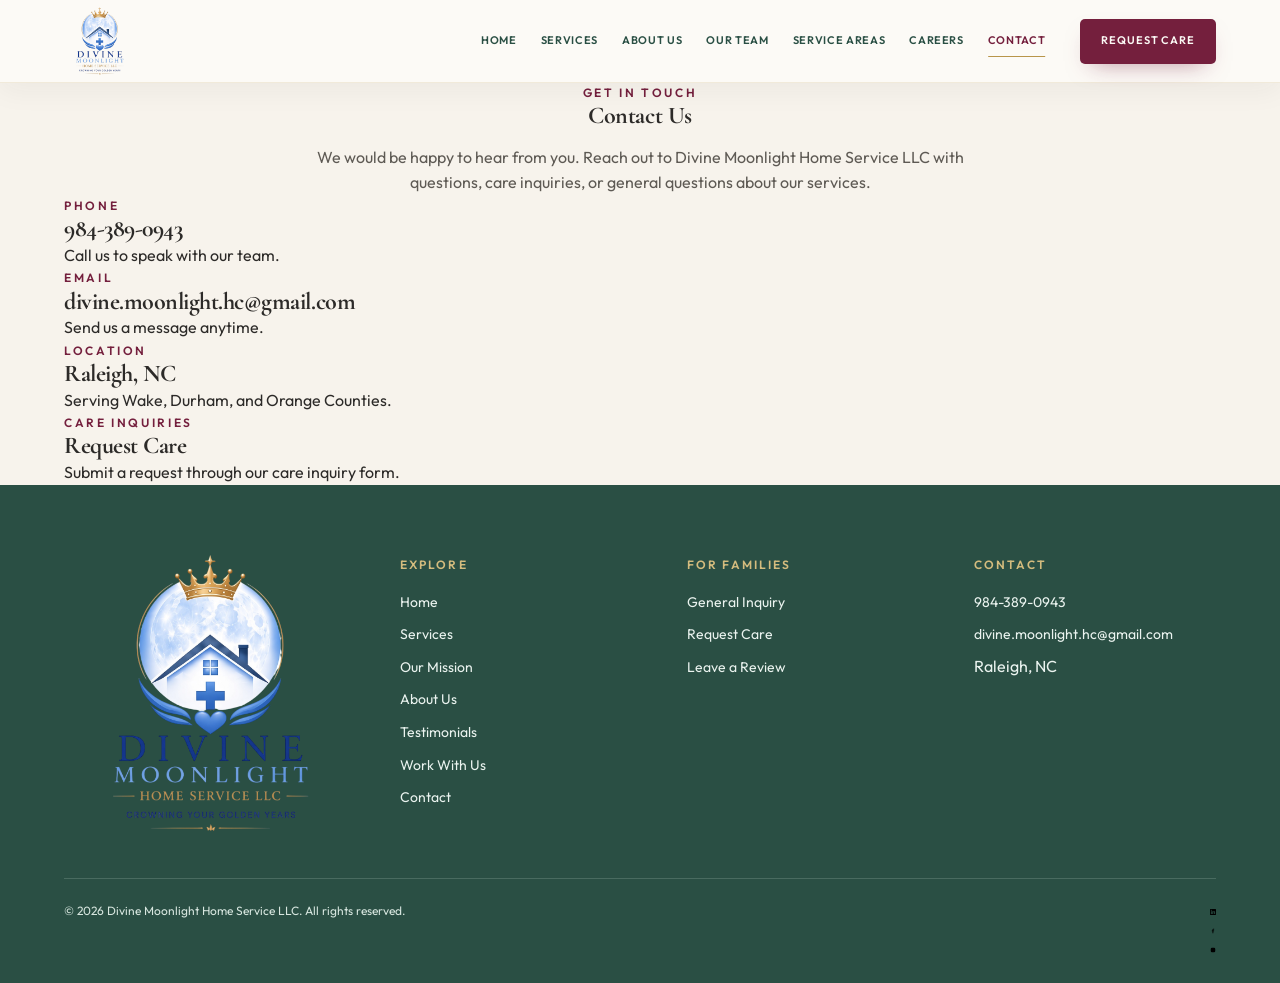
<file: contact.html>
<!DOCTYPE html>
<html lang="en">
<head>
  <meta charset="utf-8">
  <meta name="viewport" content="width=device-width,initial-scale=1">
  <title>Contact Divine Moonlight | Home Care in Raleigh, NC</title>
  <meta property="og:title" content="Contact Divine Moonlight | Home Care in Raleigh, NC">
  <meta property="og:description" content="Contact Divine Moonlight Home Service LLC for home services and senior support in Raleigh and surrounding communities.">
  <meta name="twitter:title" content="Contact Divine Moonlight | Home Care in Raleigh, NC">
  <meta name="twitter:description" content="Contact Divine Moonlight Home Service LLC for home services and senior support in Raleigh and surrounding communities.">
  <meta property="og:type" content="website">
  <meta property="og:site_name" content="Divine Moonlight Home Service LLC">
  <meta property="og:url" content="https://divinemoonlight.care/contact.html">
  <meta property="og:image" content="https://divinemoonlight.care/media/newest-hero-cropped.png">
  <meta property="og:image:alt" content="Divine Moonlight Home Service LLC home care website">
  <meta property="og:locale" content="en_US">
  <meta name="twitter:card" content="summary_large_image">
  <meta name="twitter:image" content="https://divinemoonlight.care/media/newest-hero-cropped.png">
  <meta name="twitter:image:alt" content="Divine Moonlight Home Service LLC home care website">
  <link rel="canonical" href="https://divinemoonlight.care/contact.html">
  <meta name="description" content="Contact Divine Moonlight Home Service LLC for home services and senior support in Raleigh and surrounding communities.">
  <meta name="theme-color" content="#2A4F44">
  <link href="favicon.svg" rel="icon">
  <link href="styles.css?v=20261014-9" rel="stylesheet">
</head>
<body>
  <a class="skip" href="#main-content">Skip to main content</a>

  <main id="main-content">
    <section class="contact-page">
      <div class="container">
        <div class="section-head">
          <div class="eyebrow">Get in touch</div>
          <h1>Contact Us</h1>
          <p>We would be happy to hear from you. Reach out to Divine Moonlight Home Service LLC with questions, care inquiries, or general questions about our services.</p>
        </div>

        <div class="contact-grid">
          <div class="contact-card">
            <div class="eyebrow">Phone</div>
            <h2 class="contact-phone"><a href="tel:+19843890943">984-389-0943</a></h2>
            <p>Call us to speak with our team.</p>
          </div>

          <div class="contact-card">
            <div class="eyebrow">Email</div>
            <h2><a href="mailto:divine.moonlight.hc@gmail.com">divine.moonlight.hc@gmail.com</a></h2>
            <p>Send us a message anytime.</p>
          </div>

          <div class="contact-card">
            <div class="eyebrow">Location</div>
            <h2>Raleigh, NC</h2>
            <p>Serving Wake, Durham, and Orange Counties.</p>
          </div>

          <div class="contact-card">
            <div class="eyebrow">Care inquiries</div>
            <h2><a href="https://forms.cloud.microsoft/Pages/ResponsePage.aspx?id=DQSIkWdsW0yxEjajBLZtrQAAAAAAAAAAAAN__7UrW5lUNjZPMURaNVk0UjdXNktGN1ZVVE9MTUhaUS4u">Request Care</a></h2>
            <p>Submit a request through our care inquiry form.</p>
          </div>
        </div>
      </div>
    </section>
  </main>

  <div id="shared-site-footer"></div>
  <script src="nav.js?v=20261014-1"></script>
  <script src="footer.js?v=20261014-7"></script>
</body>
</html>
</file>
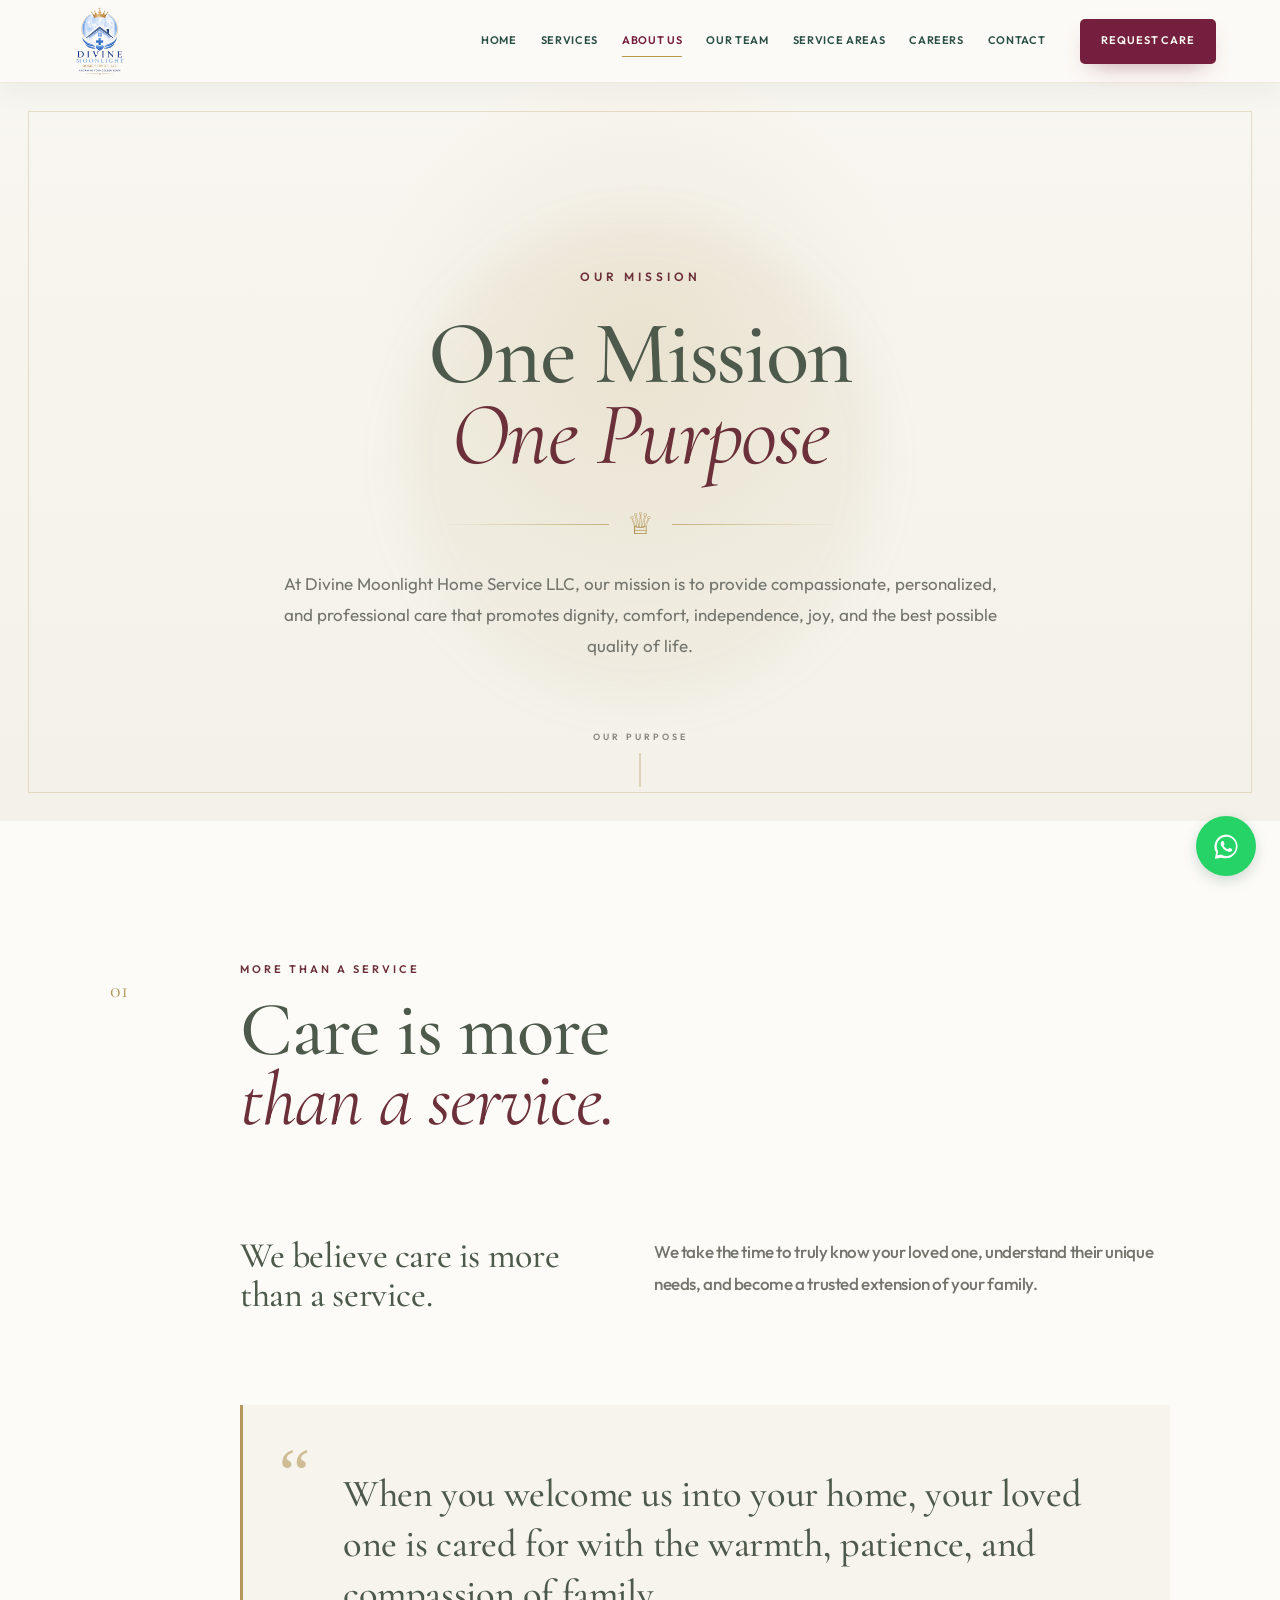
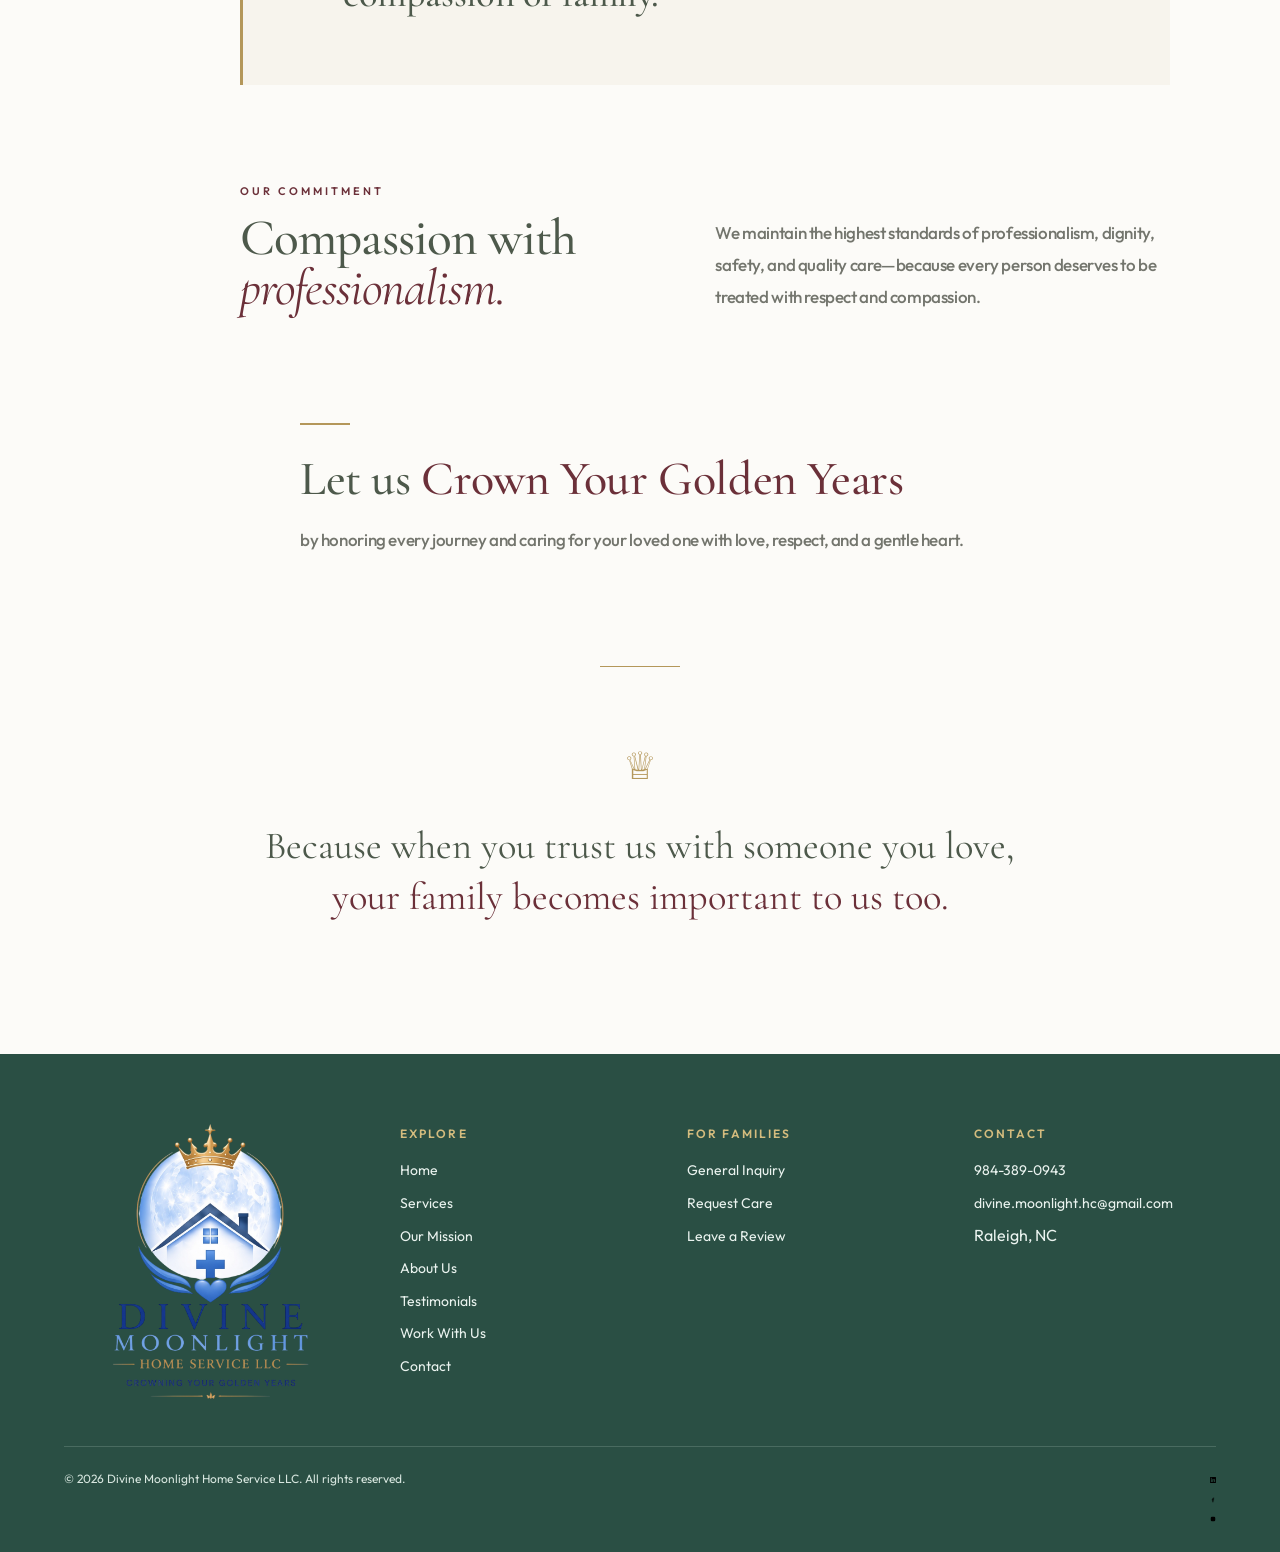
<file: mission.html>
<!DOCTYPE html>
<html lang="en">
<head>
  <meta charset="utf-8">
  <meta name="viewport" content="width=device-width, initial-scale=1">
  <title>Our Mission | Divine Moonlight Home Care in NC</title>
  <link rel="canonical" href="https://divinemoonlight.care/mission.html">
  <meta property="og:type" content="website">
  <meta property="og:site_name" content="Divine Moonlight Home Service LLC">
  <meta property="og:title" content="Our Mission | Divine Moonlight Home Care in NC">
  <meta property="og:description" content="Learn about Divine Moonlight Home Service LLC’s commitment to compassionate, personalized home care in Wake, Durham, and Orange Counties, NC.">
  <meta property="og:url" content="https://divinemoonlight.care/mission.html">
  <meta property="og:image" content="https://divinemoonlight.care/media/newest-hero-cropped.png">
  <meta property="og:image:alt" content="Divine Moonlight Home Service LLC home care website">
  <meta property="og:locale" content="en_US">
  <meta name="twitter:card" content="summary_large_image">
  <meta name="twitter:title" content="Our Mission | Divine Moonlight Home Care in NC">
  <meta name="twitter:description" content="Learn about Divine Moonlight Home Service LLC’s commitment to compassionate, personalized home care in Wake, Durham, and Orange Counties, NC.">
  <meta name="twitter:image" content="https://divinemoonlight.care/media/newest-hero-cropped.png">
  <meta name="twitter:image:alt" content="Divine Moonlight Home Service LLC home care website">
  <meta name="description" content="Learn about Divine Moonlight Home Service LLC’s commitment to compassionate, personalized home care in Wake, Durham, and Orange Counties, NC.">
  <meta name="theme-color" content="#2A4F44">
  <meta name="robots" content="index,follow">
  <link rel="icon" href="favicon.svg">
  <link rel="stylesheet" href="styles.css?v=20261014-9">
  <link rel="stylesheet" href="mission.css?v=20261014-1">
</head>
<body>
  <a class="skip" href="#main-content">Skip to main content</a>

  <!-- Shared header is injected by nav.js?v=20261014-1. -->

  <main id="main-content">
    <section class="mission-page" aria-labelledby="mission-title">
      <div class="mission-hero">
        <div class="mission-hero-glow" aria-hidden="true"></div>
        <div class="mission-hero-content">
          <span class="mission-eyebrow">OUR MISSION</span>
          <h1 id="mission-title">One Mission<br><em>One Purpose</em></h1>
          <div class="crown-divider" aria-hidden="true"><span></span><div class="crown-symbol">♕</div><span></span></div>
          <p class="mission-intro">At Divine Moonlight Home Service LLC, our mission is to provide compassionate, personalized, and professional care that promotes dignity, comfort, independence, joy, and the best possible quality of life.</p>
        </div>
        <div class="scroll-indicator" aria-hidden="true"><span>OUR PURPOSE</span><div class="scroll-line"></div></div>
      </div>

      <div class="mission-content">
        <div class="mission-section-heading reveal">
          <span class="section-number">01</span>
          <div>
            <span class="small-heading">MORE THAN A SERVICE</span>
            <h2>Care is more<br><em>than a service.</em></h2>
          </div>
        </div>

        <div class="mission-copy">
          <div class="mission-statement reveal">
            <p>We believe care is more than a service.</p>
            <p>We take the time to truly know your loved one, understand their unique needs, and become a trusted extension of your family.</p>
          </div>

          <div class="mission-highlight reveal">
            <div class="highlight-mark" aria-hidden="true">“</div>
            <p>When you welcome us into your home, your loved one is cared for with the warmth, patience, and compassion of family.</p>
          </div>

          <div class="mission-professional reveal">
            <div class="professional-heading">
              <span class="small-heading">OUR COMMITMENT</span>
              <h3>Compassion with<br><em>professionalism.</em></h3>
            </div>
            <p>We maintain the highest standards of professionalism, dignity, safety, and quality care—because every person deserves to be treated with respect and compassion.</p>
          </div>

          <div class="mission-closing reveal">
            <div class="closing-line" aria-hidden="true"></div>
            <p class="closing-lead">Let us <strong>Crown Your Golden Years</strong></p>
            <p>by honoring every journey and caring for your loved one with love, respect, and a gentle heart.</p>
          </div>
        </div>

        <div class="mission-final reveal">
          <div class="final-crown" aria-hidden="true">♕</div>
          <p>Because when you trust us with someone you love, <span>your family becomes important to us too.</span></p>
        </div>
      </div>
    </section>
  </main>

  <div id="shared-site-footer"></div>
<script src="script.js?v=20261014-1"></script>
<script src="mission.js?v=20261014-1"></script>
<script src="footer.js?v=20261014-7"></script>
  <script src="nav.js?v=20261014-1"></script>
</body>
</html>
</file>
<file: styles.css>
@import url('styles-legacy.css');

/* =========================================================
   DIVINE MOONLIGHT — HERO REDESIGN
   Keeps the existing site styles intact and replaces the
   duplicated experimental hero with the finished homepage hero.
   ========================================================= */

/* Hide the old experimental hero. The second .hero in index.html
   becomes the single visible homepage hero. */
/* The homepage now uses the first (and only) hero section. */

main > section.hero:nth-of-type(2) {
  position: relative;
  min-height: calc(100svh - 72px);
  height: calc(100svh - 72px);
  overflow: hidden;
  background: var(--cream);
  isolation: isolate;
}

main > section.hero:nth-of-type(2) .hero-grid {
  min-height: 100%;
  height: 100%;
  grid-template-columns: 54% 46%;
}

main > section.hero:nth-of-type(2) .hero-copy {
  position: relative;
  z-index: 2;
  min-height: 100%;
  padding: 10px 48px 70px;
  display: flex;
  align-items: flex-start;
  background:
    linear-gradient(90deg,
      rgba(247,243,236,1) 0%,
      rgba(247,243,236,.98) 70%,
      rgba(247,243,236,.86) 100%);
}

main > section.hero:nth-of-type(2) .hero-copy > .container {
  width: 100%;
  max-width: 680px;
  margin: 0;
}

/* Motto + service area */
main > section.hero:nth-of-type(2) .eyebrow {
  position: relative;
  margin: 0;
  padding: 0;
  font-size: 0;
  line-height: 1;
}

main > section.hero:nth-of-type(2) .eyebrow::before {
  content: 'CARE WITH COMPASSION';
  display: block;
  color: var(--burgundy);
  font-family: var(--sans);
  font-size: 11px;
  font-weight: 600;
  letter-spacing: .28em;
  line-height: 1.2;
}

main > section.hero:nth-of-type(2) .eyebrow::after {
  content: 'Wake · Durham · Orange Counties, NC';
  display: block;
  margin-top: 13px;
  color: var(--sage-dark);
  font-family: var(--sans);
  font-size: 12px;
  font-weight: 500;
  letter-spacing: .12em;
  line-height: 1.2;
  text-transform: uppercase;
}

/* Small gold editorial accent */
main > section.hero:nth-of-type(2) .eyebrow::before {
  border-left: 34px solid var(--gold);
  padding-left: 12px;
}

/* Main headline */
main > section.hero:nth-of-type(2) h1 {
  max-width: 680px;
  margin: 29px 0 0;
  color: var(--sage-dark);
  font-family: var(--display);
  font-size: clamp(62px, 6.3vw, 94px);
  font-weight: 500;
  line-height: .9;
  letter-spacing: -.045em;
}

/* Replace the longer generic paragraph with the short marketing summary. */
main > section.hero:nth-of-type(2) .hero-copy > .container > p {
  max-width: 570px;
  margin-top: 25px;
  color: var(--muted);
  font-family: var(--sans);
  font-size: 17px;
  font-weight: 400;
  line-height: 1.65;
}

main > section.hero:nth-of-type(2) .hero-copy > .container > p {
  font-size: 0;
}

main > section.hero:nth-of-type(2) .hero-copy > .container > p::after {
  content: 'Compassionate in-home support that helps seniors live comfortably, safely, and with dignity while giving families confidence that their loved ones are cared for.';
  display: block;
  font-size: 17px;
}

/* Clean CTA hierarchy */
main > section.hero:nth-of-type(2) .actions {
  display: flex;
  align-items: center;
  flex-wrap: wrap;
  gap: 25px;
  margin-top: 31px;
}

main > section.hero:nth-of-type(2) .actions .btn-secondary {
  display: none;
}

main > section.hero:nth-of-type(2) .actions .btn-primary {
  min-height: 53px;
  padding: 0 27px;
  border-radius: 5px;
  font-size: 14px;
  font-weight: 600;
  box-shadow: 0 12px 30px -14px rgba(90,24,48,.55);
}

main > section.hero:nth-of-type(2) .actions .btn-primary::after {
  content: ' →';
  font-size: 17px;
}

main > section.hero:nth-of-type(2) .text-link {
  display: inline-flex;
  align-items: center;
  gap: 9px;
  margin-top: 18px;
  padding-bottom: 4px;
  color: var(--sage-dark);
  border-bottom: 1px solid rgba(42,79,68,.3);
  font-family: var(--sans);
  font-size: 14px;
  font-weight: 500;
  text-decoration: none;
}

main > section.hero:nth-of-type(2) .text-link:hover {
  color: var(--burgundy);
  border-color: var(--burgundy);
}

/* Nursing pool callout */
main > section.hero:nth-of-type(2) .hero-copy::after {
  content: 'NURSING POOL   ·   RN · LPN · CNA SUPPORT';
  position: absolute;
  left: 48px;
  bottom: 38px;
  padding-top: 16px;
  padding-right: 24px;
  border-top: 1px solid rgba(42,79,68,.18);
  color: var(--burgundy);
  font-family: var(--sans);
  font-size: 11px;
  font-weight: 700;
  letter-spacing: .14em;
}

/* Image treatment */
main > section.hero:nth-of-type(2) .hero-image {
  min-height: 100%;
  position: relative;
  overflow: hidden;
}

main > section.hero:nth-of-type(2) .hero-image::before {
  content: '';
  position: absolute;
  inset: 0;
  z-index: 1;
  background: linear-gradient(90deg, var(--cream) 0%, rgba(247,243,236,.3) 18%, rgba(247,243,236,.04) 100%);
  pointer-events: none;
}

main > section.hero:nth-of-type(2) .hero-image img {
  width: 100%;
  height: 100%;
  object-fit: cover;
  object-position: 52% center;
  transform: scale(1.015);
}

/* Desktop scroll cue */
main > section.hero:nth-of-type(2)::after {
  content: 'EXPLORE  ↓';
  position: absolute;
  left: 50%;
  bottom: 21px;
  z-index: 5;
  color: var(--sage-dark);
  font-family: var(--sans);
  font-size: 9px;
  font-weight: 600;
  letter-spacing: .2em;
  transform: translateX(-50%);
  opacity: .72;
}

/* Tablet */
@media (max-width: 900px) {
  main > section.hero:nth-of-type(2) {
    min-height: calc(100svh - 72px);
    height: auto;
  }

  main > section.hero:nth-of-type(2) .hero-grid {
    min-height: calc(100svh - 72px);
    height: auto;
    grid-template-columns: 56% 44%;
  }

  main > section.hero:nth-of-type(2) .hero-copy {
    padding: 10px 30px 70px;
    background: rgba(247,243,236,.96);
  }

  main > section.hero:nth-of-type(2) h1 {
    font-size: clamp(58px, 7vw, 76px);
  }

  main > section.hero:nth-of-type(2) .hero-copy::after {
    left: 30px;
    bottom: 30px;
  }
}

/* Mobile */
@media (max-width: 700px) {
  main > section.hero:nth-of-type(2) {
    min-height: calc(100svh - 72px);
    height: auto;
  }

  main > section.hero:nth-of-type(2) .hero-grid {
    min-height: calc(100svh - 72px);
    display: block;
    position: relative;
  }

  main > section.hero:nth-of-type(2) .hero-copy {
    min-height: calc(100svh - 72px);
    padding: 12px 16px 105px;
    background: rgba(247,243,236,.91);
  }

  main > section.hero:nth-of-type(2) .hero-copy > .container {
    max-width: 620px;
  }

  main > section.hero:nth-of-type(2) .eyebrow::before {
    font-size: 10px;
    letter-spacing: .22em;
  }

  main > section.hero:nth-of-type(2) .eyebrow::after {
    font-size: 10px;
    letter-spacing: .09em;
  }

  main > section.hero:nth-of-type(2) h1 {
    max-width: 100%;
    margin-top: 23px;
    font-size: clamp(53px, 15vw, 72px);
    line-height: .91;
  }

  main > section.hero:nth-of-type(2) .hero-copy > .container > p::after {
    font-size: 16px;
    line-height: 1.58;
  }

  main > section.hero:nth-of-type(2) .actions {
    align-items: flex-start;
    flex-direction: column;
    gap: 19px;
    margin-top: 27px;
  }

  main > section.hero:nth-of-type(2) .text-link {
    margin-top: 0;
  }

  main > section.hero:nth-of-type(2) .hero-copy::after {
    left: 16px;
    right: 16px;
    bottom: 30px;
    padding-right: 0;
    font-size: 10px;
    letter-spacing: .11em;
  }

  main > section.hero:nth-of-type(2) .hero-image {
    position: absolute;
    inset: 0;
    z-index: -1;
    opacity: .28;
  }

  main > section.hero:nth-of-type(2) .hero-image::before {
    background: linear-gradient(180deg, rgba(247,243,236,.95) 0%, rgba(247,243,236,.75) 58%, rgba(247,243,236,.45) 100%);
  }

  main > section.hero:nth-of-type(2)::after {
    display: none;
  }
}

/* Small phones */
@media (max-width: 420px) {
  main > section.hero:nth-of-type(2) .hero-copy {
    padding-top: 10px;
  }

  main > section.hero:nth-of-type(2) h1 {
    font-size: clamp(50px, 14.5vw, 64px);
  }

  main > section.hero:nth-of-type(2) .hero-copy::after {
    font-size: 9px;
  }
}


/* =========================================================
   DIVINE MOONLIGHT — HERO POSITIONING UPDATE
   ========================================================= */

/* The motto is the first visual element directly beneath the nav
   and is centered across the full hero. Supporting content remains left. */
main > section.hero:first-of-type {
  position: relative;
  min-height: calc(100svh - 72px);
  height: calc(100svh - 72px);
  overflow: hidden;
  background: var(--cream);
  isolation: isolate;
}

main > section.hero:first-of-type .hero-grid {
  position: relative;
  min-height: 100%;
  height: 100%;
  grid-template-columns: 54% 46%;
}

main > section.hero:first-of-type .hero-copy {
  position: relative;
  z-index: 2;
  min-height: 100%;
  padding: 92px 48px 70px;
  display: flex;
  align-items: flex-start;
  background: linear-gradient(90deg,
    rgba(247,243,236,1) 0%,
    rgba(247,243,236,.98) 70%,
    rgba(247,243,236,.86) 100%);
}

main > section.hero:first-of-type .hero-copy > .container {
  width: 100%;
  max-width: 680px;
  margin: 0;
}

/* Remove the old "CARE WITH COMPASSION" treatment entirely. */
main > section.hero:first-of-type .eyebrow::before {
  content: none;
  display: none;
}

main > section.hero:first-of-type .eyebrow {
  margin: 0;
  padding: 0;
}

main > section.hero:first-of-type .eyebrow::after {
  content: 'Wake · Durham · Orange Counties, NC';
  display: block;
  margin: 0;
  color: var(--sage-dark);
  font-family: var(--sans);
  font-size: 12px;
  font-weight: 500;
  letter-spacing: .12em;
  line-height: 1.2;
  text-transform: uppercase;
}

/* Motto: centered, immediately beneath the navigation. */
main > section.hero:first-of-type h1 {
  position: absolute;
  top: 10px;
  left: 0;
  z-index: 5;
  width: 100%;
  max-width: none;
  margin: 0;
  padding: 0 24px;
  box-sizing: border-box;
  text-align: center;
  color: var(--sage-dark);
  font-family: var(--display);
  font-size: clamp(58px, 6.3vw, 92px);
  font-weight: 500;
  line-height: .9;
  letter-spacing: -.045em;
  pointer-events: none;
}

/* Supporting content stays left aligned beneath the centered motto. */
main > section.hero:first-of-type .hero-copy > .container > p {
  max-width: 570px;
  margin-top: 25px;
  color: var(--muted);
  font-family: var(--sans);
  font-size: 17px;
  line-height: 1.65;
}

main > section.hero:first-of-type .actions {
  display: flex;
  align-items: center;
  flex-wrap: wrap;
  gap: 25px;
  margin-top: 31px;
}

main > section.hero:first-of-type .actions .btn-secondary {
  display: none;
}

main > section.hero:first-of-type .text-link {
  display: inline-flex;
  align-items: center;
  gap: 9px;
  margin-top: 18px;
  padding-bottom: 4px;
  color: var(--sage-dark);
  border-bottom: 1px solid rgba(42,79,68,.3);
  font-family: var(--sans);
  font-size: 14px;
  font-weight: 500;
  text-decoration: none;
}

main > section.hero:first-of-type .hero-copy::after {
  content: 'NURSING POOL   ·   RN · LPN · CNA SUPPORT';
  position: absolute;
  left: 48px;
  bottom: 38px;
  padding-top: 16px;
  padding-right: 24px;
  border-top: 1px solid rgba(42,79,68,.18);
  color: var(--burgundy);
  font-family: var(--sans);
  font-size: 11px;
  font-weight: 700;
  letter-spacing: .14em;
}

main > section.hero:first-of-type .hero-image {
  min-height: 100%;
  position: relative;
  overflow: hidden;
}

main > section.hero:first-of-type .hero-image img {
  width: 100%;
  height: 100%;
  object-fit: cover;
  object-position: 52% center;
  transform: scale(1.015);
}

/* Mobile keeps the motto centered but lets supporting content use the full width. */
@media (max-width: 700px) {
  main > section.hero:first-of-type {
    min-height: calc(100svh - 72px);
    height: auto;
  }

  main > section.hero:first-of-type .hero-grid {
    min-height: calc(100svh - 72px);
    height: auto;
    display: block;
  }

  main > section.hero:first-of-type .hero-copy {
    min-height: calc(100svh - 72px);
    padding: 82px 16px 105px;
    background: rgba(247,243,236,.91);
  }

  main > section.hero:first-of-type h1 {
    top: 8px;
    padding: 0 16px;
    font-size: clamp(46px, 13vw, 68px);
  }

  main > section.hero:first-of-type .hero-image {
    position: absolute;
    inset: 0;
    z-index: -1;
    opacity: .28;
  }

  main > section.hero:first-of-type .hero-copy::after {
    left: 16px;
    right: 16px;
    bottom: 30px;
    padding-right: 0;
    font-size: 10px;
    letter-spacing: .11em;
  }
}


/* =========================================================
   DIVINE MOONLIGHT — HERO FINAL POLISH
   ========================================================= */

/* Full-bleed photographic hero with a soft editorial fade into the copy. */
main > section.hero:first-of-type {
  position: relative !important;
  min-height: calc(100svh - 72px) !important;
  height: calc(100svh - 72px) !important;
  overflow: hidden !important;
  background: var(--cream) !important;
  isolation: isolate !important;
}

main > section.hero:first-of-type .hero-grid {
  display: block !important;
  position: relative !important;
  width: 100% !important;
  height: 100% !important;
  min-height: 100% !important;
}

main > section.hero:first-of-type .hero-image {
  position: absolute !important;
  inset: 0 !important;
  width: 100% !important;
  height: 100% !important;
  min-height: 0 !important;
  z-index: 0 !important;
  overflow: hidden !important;
}

main > section.hero:first-of-type .hero-image picture {
  display: block !important;
  width: 100% !important;
  height: 100% !important;
}

.hero-image img {
  display: block !important;
  width: 100% !important;
  height: 100% !important;
  object-fit: cover !important;
  object-position: center center !important;
  transform: scale(1.02) !important;
}

main > section.hero:first-of-type .hero-image::after {
  content: '' !important;
  position: absolute !important;
  inset: 0 !important;
  z-index: 1 !important;
  pointer-events: none !important;
  background:
    linear-gradient(
      90deg,
      rgba(247,243,236,.99) 0%,
      rgba(247,243,236,.96) 22%,
      rgba(247,243,236,.82) 42%,
      rgba(247,243,236,.50) 57%,
      rgba(247,243,236,.16) 72%,
      rgba(247,243,236,0) 100%
    ) !important;
}

/* Copy sits over the photograph rather than occupying a separate column. */
main > section.hero:first-of-type .hero-copy {
  position: relative !important;
  z-index: 2 !important;
  width: 100% !important;
  height: 100% !important;
  min-height: 100% !important;
  box-sizing: border-box !important;
  padding: 0 !important;
  display: block !important;
  background: transparent !important;
}

main > section.hero:first-of-type .hero-copy > .container {
  width: 100% !important;
  max-width: 1320px !important;
  height: 100% !important;
  margin: 0 auto !important;
  padding: 0 56px !important;
  box-sizing: border-box !important;
}

/* The motto is centered against the entire viewport, not the left column. */
main > section.hero:first-of-type h1 {
  position: absolute !important;
  top: 22px !important;
  left: 0 !important;
  right: 0 !important;
  z-index: 4 !important;
  width: 100% !important;
  max-width: none !important;
  margin: 0 !important;
  padding: 0 30px !important;
  box-sizing: border-box !important;
  text-align: center !important;
  color: var(--sage-dark) !important;
  font-family: var(--display) !important;
  font-size: clamp(58px, 6vw, 92px) !important;
  font-weight: 500 !important;
  line-height: .88 !important;
  letter-spacing: -.045em !important;
  white-space: nowrap !important;
}

/* Service area appears once, beneath the motto, aligned with the left copy. */
main > section.hero:first-of-type .eyebrow {
  position: absolute !important;
  top: 148px !important;
  left: 56px !important;
  margin: 0 !important;
  padding: 0 !important;
  color: var(--burgundy) !important;
  font-family: var(--sans) !important;
  font-size: 12px !important;
  font-weight: 700 !important;
  letter-spacing: .18em !important;
  line-height: 1.2 !important;
  text-transform: uppercase !important;
}

main > section.hero:first-of-type .eyebrow::before,
main > section.hero:first-of-type .eyebrow::after {
  content: none !important;
  display: none !important;
}

/* Left-side content has a deliberate rhythm and never collides with the motto. */
main > section.hero:first-of-type .hero-copy > .container > p {
  position: absolute !important;
  top: 205px !important;
  left: 56px !important;
  max-width: 560px !important;
  margin: 0 !important;
  color: var(--ink) !important;
  font-family: var(--sans) !important;
  font-size: 17px !important;
  line-height: 1.65 !important;
  text-shadow: 0 1px 12px rgba(247,243,236,.35) !important;
}

main > section.hero:first-of-type .hero-copy > .container > p::after {
  content: none !important;
}

main > section.hero:first-of-type .actions {
  position: absolute !important;
  top: 350px !important;
  left: 56px !important;
  margin: 0 !important;
  display: flex !important;
  align-items: center !important;
  gap: 22px !important;
}

main > section.hero:first-of-type .actions .btn-secondary {
  display: none !important;
}

main > section.hero:first-of-type .actions .btn-primary {
  min-height: 54px !important;
  padding: 0 29px !important;
  border-radius: 999px !important;
  font-size: 14px !important;
  font-weight: 600 !important;
  box-shadow: 0 14px 34px rgba(90,24,48,.18) !important;
}

main > section.hero:first-of-type .actions .btn-primary::after {
  content: ' →' !important;
  font-size: 17px !important;
}

main > section.hero:first-of-type .text-link {
  position: absolute !important;
  top: 430px !important;
  left: 56px !important;
  display: inline-flex !important;
  margin: 0 !important;
  padding-bottom: 5px !important;
  color: var(--sage-dark) !important;
  border-bottom: 1px solid rgba(42,79,68,.35) !important;
  font-family: var(--sans) !important;
  font-size: 14px !important;
  font-weight: 600 !important;
  text-decoration: none !important;
}

main > section.hero:first-of-type .hero-copy::after {
  content: 'NURSING POOL   ·   RN · LPN · CNA SUPPORT' !important;
  position: absolute !important;
  left: 56px !important;
  bottom: 38px !important;
  z-index: 4 !important;
  padding: 15px 28px 0 0 !important;
  border-top: 1px solid rgba(42,79,68,.22) !important;
  color: var(--burgundy) !important;
  font-family: var(--sans) !important;
  font-size: 10px !important;
  font-weight: 700 !important;
  letter-spacing: .16em !important;
}

/* Subtle readability veil behind the left copy, while keeping the photo visible. */
main > section.hero:first-of-type .hero-copy::before {
  content: '' !important;
  position: absolute !important;
  inset: 0 !important;
  z-index: -1 !important;
  pointer-events: none !important;
}

/* Mobile: keep the full photo, but make the copy more legible. */
@media (max-width: 900px) {
  main > section.hero:first-of-type h1 {
    font-size: clamp(52px, 7vw, 76px) !important;
  }

  main > section.hero:first-of-type .hero-copy > .container {
    padding: 0 32px !important;
  }

  main > section.hero:first-of-type .eyebrow,
  main > section.hero:first-of-type .hero-copy > .container > p,
  main > section.hero:first-of-type .actions,
  main > section.hero:first-of-type .text-link {
    left: 32px !important;
  }

  main > section.hero:first-of-type .eyebrow {
    top: 140px !important;
  }

  main > section.hero:first-of-type .hero-copy > .container > p {
    top: 192px !important;
    max-width: 500px !important;
  }

  main > section.hero:first-of-type .actions {
    top: 345px !important;
  }

  main > section.hero:first-of-type .text-link {
    top: 425px !important;
  }
}

@media (max-width: 700px) {
  main > section.hero:first-of-type {
    min-height: calc(100svh - 72px) !important;
    height: calc(100svh - 72px) !important;
  }

  main > section.hero:first-of-type .hero-copy > .container {
    padding: 0 20px !important;
  }

  main > section.hero:first-of-type h1 {
    top: 20px !important;
    padding: 0 16px !important;
    font-size: clamp(42px, 12vw, 62px) !important;
    white-space: normal !important;
  }

  main > section.hero:first-of-type .hero-image::after {
    background:
      linear-gradient(
        180deg,
        rgba(247,243,236,.94) 0%,
        rgba(247,243,236,.82) 30%,
        rgba(247,243,236,.62) 58%,
        rgba(247,243,236,.28) 100%
      ) !important;
  }

  main > section.hero:first-of-type .eyebrow {
    top: 150px !important;
    left: 20px !important;
    right: 20px !important;
    font-size: 10px !important;
    letter-spacing: .12em !important;
  }

  main > section.hero:first-of-type .hero-copy > .container > p {
    top: 195px !important;
    left: 20px !important;
    right: 20px !important;
    max-width: 520px !important;
    font-size: 16px !important;
    line-height: 1.55 !important;
  }

  main > section.hero:first-of-type .actions {
    top: 335px !important;
    left: 20px !important;
  }

  main > section.hero:first-of-type .text-link {
    top: 415px !important;
    left: 20px !important;
  }

  main > section.hero:first-of-type .hero-copy::after {
    left: 20px !important;
    bottom: 28px !important;
    font-size: 9px !important;
    letter-spacing: .10em !important;
  }
}

@media (max-width: 420px) {
  main > section.hero:first-of-type h1 {
    top: 18px !important;
    font-size: clamp(40px, 12vw, 54px) !important;
  }

  main > section.hero:first-of-type .eyebrow {
    top: 140px !important;
  }

  main > section.hero:first-of-type .hero-copy > .container > p {
    top: 183px !important;
  }

  main > section.hero:first-of-type .actions {
    top: 330px !important;
  }

  main > section.hero:first-of-type .text-link {
    top: 410px !important;
  }
}

/* =========================================
   DIVINE MOONLIGHT — MISSION PAGE
   ========================================= */

.mission-page {
  --sage: #687563;
  --sage-dark: #4d594b;
  --burgundy: #6b3039;
  --gold: #b4975a;
  --gold-light: #d4bd82;
  --cream: #f7f4ed;
  --warm-white: #fcfbf8;
  --text: #2f302c;
  --muted: #73756d;

  background: var(--warm-white);
  color: var(--text);
  overflow: hidden;
}


/* =========================================
   HERO
   ========================================= */

.mission-hero {
  min-height: 82vh;

  position: relative;

  display: flex;
  align-items: center;
  justify-content: center;

  text-align: center;

  background:
    radial-gradient(
      circle at 50% 35%,
      rgba(180, 151, 90, 0.13),
      transparent 35%
    ),
    linear-gradient(
      180deg,
      #f8f6f0 0%,
      #f3f1e9 100%
    );

  padding: 120px 24px 100px;
}


.mission-hero::before {
  content: "";

  position: absolute;
  inset: 28px;

  border: 1px solid rgba(180, 151, 90, 0.28);

  pointer-events: none;
}


.mission-hero-glow {
  position: absolute;

  width: 480px;
  height: 480px;

  border-radius: 50%;

  background: rgba(180, 151, 90, 0.07);

  filter: blur(20px);

  pointer-events: none;
}


.mission-hero-content {
  position: relative;

  max-width: 850px;

  z-index: 2;
}


.mission-eyebrow {
  display: inline-block;

  font-family: "Outfit", sans-serif;

  font-size: 12px;
  font-weight: 600;

  letter-spacing: 4px;

  color: var(--burgundy);

  margin-bottom: 28px;
}


.mission-hero h1 {
  margin: 0;

  font-family: "Cormorant Garamond", Georgia, serif;

  font-size: clamp(60px, 7vw, 96px);

  line-height: 0.9;

  font-weight: 500;

  letter-spacing: -2px;

  color: var(--sage-dark);
}


.mission-hero h1 em {
  color: var(--burgundy);

  font-weight: 400;
}


.crown-divider {
  display: flex;
  align-items: center;
  justify-content: center;

  gap: 18px;

  margin: 34px auto 30px;

  width: min(400px, 80%);
}


.crown-divider span {
  height: 1px;

  flex: 1;

  background: linear-gradient(
    90deg,
    transparent,
    rgba(180, 151, 90, 0.7)
  );
}


.crown-divider span:last-child {
  background: linear-gradient(
    90deg,
    rgba(180, 151, 90, 0.7),
    transparent
  );
}


.crown-symbol {
  font-family: Georgia, serif;

  font-size: 30px;

  line-height: 1;

  color: var(--gold);
}


.mission-intro {
  max-width: 720px;

  margin: 0 auto;

  font-family: "Outfit", sans-serif;

  font-size: 17px;

  line-height: 1.8;

  color: var(--muted);
}


.scroll-indicator {
  position: absolute;

  bottom: 34px;
  left: 50%;

  transform: translateX(-50%);

  display: flex;
  flex-direction: column;
  align-items: center;

  gap: 9px;
}


.scroll-indicator span {
  font-family: "Outfit", sans-serif;

  font-size: 9px;

  letter-spacing: 3px;

  font-weight: 600;

  color: #88877e;
}


.scroll-line {
  width: 1px;
  height: 34px;

  background: var(--gold);

  opacity: 0.65;
}


/* =========================================
   MAIN CONTENT
   ========================================= */

.mission-content {
  max-width: 1180px;

  margin: 0 auto;

  padding: 140px 60px 130px;
}


/* =========================================
   SECTION HEADING
   ========================================= */

.mission-section-heading {
  display: grid;

  grid-template-columns: 100px 1fr;

  gap: 30px;

  margin-bottom: 100px;
}


.section-number {
  font-family: "Cormorant Garamond", Georgia, serif;

  font-size: 22px;

  color: var(--gold);

  padding-top: 12px;
}


.small-heading {
  display: block;

  font-family: "Outfit", sans-serif;

  font-size: 11px;

  font-weight: 600;

  letter-spacing: 3px;

  color: var(--burgundy);

  margin-bottom: 16px;
}


.mission-section-heading h2 {
  margin: 0;

  font-family: "Cormorant Garamond", Georgia, serif;

  font-size: clamp(52px, 6vw, 78px);

  line-height: 0.92;

  font-weight: 500;

  color: var(--sage-dark);

  letter-spacing: -1px;
}


.mission-section-heading h2 em {
  color: var(--burgundy);

  font-weight: 400;
}


/* =========================================
   COPY
   ========================================= */

.mission-copy {
  max-width: 930px;

  margin-left: auto;
}


/* =========================================
   FIRST STATEMENT
   ========================================= */

.mission-statement {
  display: grid;

  grid-template-columns: 1fr 1.5fr;

  gap: 70px;

  margin-bottom: 90px;
}


.mission-statement p {
  margin: 0;

  font-family: "Outfit", sans-serif;

  font-size: 17px;

  line-height: 1.9;

  color: var(--muted);
}


.mission-statement p:first-child {
  font-family: "Cormorant Garamond", Georgia, serif;

  font-size: 36px;

  line-height: 1.1;

  color: var(--sage-dark);
}


/* =========================================
   FAMILY HIGHLIGHT
   ========================================= */

.mission-highlight {
  position: relative;

  background: var(--cream);

  padding: 65px 75px 65px 100px;

  margin-bottom: 100px;

  border-left: 3px solid var(--gold);
}


.highlight-mark {
  position: absolute;

  left: 36px;
  top: 34px;

  font-family: Georgia, serif;

  font-size: 70px;

  line-height: 1;

  color: var(--gold);

  opacity: 0.6;
}


.mission-highlight p {
  position: relative;

  margin: 0;

  font-family: "Cormorant Garamond", Georgia, serif;

  font-size: clamp(28px, 3vw, 39px);

  line-height: 1.3;

  color: var(--sage-dark);
}


/* =========================================
   PROFESSIONALISM SECTION
   ========================================= */

.mission-professional {
  display: grid;

  grid-template-columns: 1fr 1.15fr;

  gap: 80px;

  align-items: end;

  margin-bottom: 110px;
}


.professional-heading h3 {
  margin: 0;

  font-family: "Cormorant Garamond", Georgia, serif;

  font-size: clamp(42px, 4vw, 58px);

  line-height: 0.98;

  font-weight: 500;

  color: var(--sage-dark);
}


.professional-heading h3 em {
  color: var(--burgundy);

  font-weight: 400;
}


.mission-professional > p {
  margin: 0;

  font-family: "Outfit", sans-serif;

  font-size: 17px;

  line-height: 1.9;

  color: var(--muted);
}


/* =========================================
   CLOSING
   ========================================= */

.mission-closing {
  padding-left: 60px;

  margin-bottom: 110px;
}


.closing-line {
  width: 50px;
  height: 2px;

  background: var(--gold);

  margin-bottom: 28px;
}


.mission-closing p {
  max-width: 750px;

  margin: 0;

  font-family: "Outfit", sans-serif;

  font-size: 17px;

  line-height: 1.85;

  color: var(--muted);
}


.mission-closing .closing-lead {
  font-family: "Cormorant Garamond", Georgia, serif;

  font-size: clamp(34px, 4vw, 48px);

  line-height: 1.1;

  color: var(--sage-dark);

  margin-bottom: 18px;
}


.mission-closing strong {
  color: var(--burgundy);

  font-weight: 500;
}


/* =========================================
   FINAL STATEMENT
   ========================================= */

.mission-final {
  position: relative;

  text-align: center;

  max-width: 780px;

  margin: 0 auto;

  padding-top: 70px;
}


.mission-final::before {
  content: "";

  position: absolute;

  top: 0;
  left: 50%;

  transform: translateX(-50%);

  width: 80px;
  height: 1px;

  background: var(--gold);
}


.final-crown {
  font-family: Georgia, serif;

  font-size: 38px;

  color: var(--gold);

  margin-bottom: 24px;
}


.mission-final p {
  margin: 0;

  font-family: "Cormorant Garamond", Georgia, serif;

  font-size: clamp(28px, 3vw, 39px);

  line-height: 1.35;

  color: var(--sage-dark);
}


.mission-final span {
  color: var(--burgundy);
}


/* =========================================
   SCROLL REVEAL
   ========================================= */

.reveal {
  opacity: 0;

  transform: translateY(28px);

  transition:
    opacity 0.8s ease,
    transform 0.8s ease;
}


.reveal.visible {
  opacity: 1;

  transform: translateY(0);
}


/* =========================================
   MOBILE
   ========================================= */

@media (max-width: 800px) {

  .mission-hero {
    min-height: 78vh;

    padding: 100px 24px 90px;
  }


  .mission-hero::before {
    inset: 16px;
  }


  .mission-hero h1 {
    font-size: clamp(50px, 15vw, 72px);

    letter-spacing: -1px;
  }


  .mission-intro {
    font-size: 15px;

    line-height: 1.7;
  }


  .mission-content {
    padding: 90px 25px;
  }


  .mission-section-heading {
    grid-template-columns: 1fr;

    gap: 12px;

    margin-bottom: 65px;
  }


  .section-number {
    padding: 0;
  }


  .mission-copy {
    margin: 0;
  }


  .mission-statement {
    grid-template-columns: 1fr;

    gap: 25px;

    margin-bottom: 65px;
  }


  .mission-statement p:first-child {
    font-size: 34px;
  }


  .mission-highlight {
    padding: 50px 30px 50px 60px;

    margin-bottom: 70px;
  }


  .highlight-mark {
    left: 22px;
    top: 27px;

    font-size: 52px;
  }


  .mission-highlight p {
    font-size: 28px;
  }


  .mission-professional {
    grid-template-columns: 1fr;

    gap: 28px;

    margin-bottom: 80px;
  }


  .professional-heading h3 {
    font-size: 42px;
  }


  .mission-closing {
    padding-left: 25px;

    margin-bottom: 80px;
  }


  .mission-closing .closing-lead {
    font-size: 36px;
  }


  .mission-final p {
    font-size: 29px;
  }

}


/* =========================================
   REDUCED MOTION
   ========================================= */

@media (prefers-reduced-motion: reduce) {

  .reveal {
    opacity: 1;

    transform: none;

    transition: none;
  }

}



/* =========================================
   DIVINE MOONLIGHT — FOUNDERS SECTION
   ========================================= */

.founders-section {
  position: relative;
  overflow: hidden;
  padding: 115px 0 105px;
  background: #f7f3ec;
  color: #2f302c;
}

.founders-section,
.founders-section * {
  box-sizing: border-box;
}

.founders-inner {
  position: relative;
  z-index: 2;
}

.founders-background {
  position: absolute;
  inset: 0;
  pointer-events: none;
  overflow: hidden;
  opacity: .06;
}

.flag-star {
  position: absolute;
  width: 420px;
  height: 300px;
  right: -70px;
  top: 20px;
  background: #27455d;
  border-radius: 0 0 100% 0;
  clip-path: polygon(0 0,100% 0,100% 100%,0 0);
}

.flag-stripe {
  position: absolute;
  right: -120px;
  width: 760px;
  height: 16px;
  background: #6b3039;
  transform: rotate(-12deg);
}

.stripe-one { top: 110px; }
.stripe-two { top: 180px; }
.stripe-three { top: 250px; }

.founders-intro {
  max-width: 760px;
  margin-bottom: 55px;
}

.founders-kicker,
.founder-role {
  display: block;
  color: #6b3039;
  font: 700 11px/1.2 Arial, sans-serif;
  letter-spacing: .18em;
  text-transform: uppercase;
}

.founders-intro h2 {
  margin: 12px 0 18px;
  color: #4d594b;
  font-family: "Cormorant Garamond", Georgia, serif;
  font-size: clamp(54px, 7vw, 88px);
  line-height: .88;
  font-weight: 500;
  letter-spacing: -.03em;
}

.founders-intro h2 em {
  color: #6b3039;
  font-weight: 400;
}

.founders-intro p {
  max-width: 690px;
  margin: 0;
  color: #73756d;
  font: 400 16px/1.8 "Outfit", Arial, sans-serif;
}

.founders-feature {
  display: grid;
  grid-template-columns: minmax(300px,.9fr) minmax(360px,1.1fr);
  min-height: 610px;
  background: #fff;
  box-shadow: 0 24px 70px rgba(42,79,68,.10);
}

.founder-image-wrap {
  position: relative;
  min-height: 610px;
  overflow: hidden;
  background: #d9d4ca;
}

.founder-image-wrap img {
  display: block;
  width: 100%;
  height: 100%;
  min-height: 610px;
  object-fit: cover;
  object-position: center 18%;
}

.founder-image-wrap:after {
  content: "";
  position: absolute;
  inset: 45% 0 0;
  background: linear-gradient(transparent, rgba(20,30,25,.72));
}

.founder-image-label {
  position: absolute;
  z-index: 2;
  left: 34px;
  right: 25px;
  bottom: 30px;
  color: #fff;
}

.founder-image-label span {
  display: block;
  font: 700 10px/1 Arial, sans-serif;
  letter-spacing: .18em;
  text-transform: uppercase;
  margin-bottom: 8px;
  opacity: .85;
}

.founder-image-label strong {
  font: 500 43px/.9 "Cormorant Garamond", Georgia, serif;
}

.founder-story {
  padding: 72px 70px;
  display: flex;
  flex-direction: column;
  justify-content: center;
}

.founder-number {
  display: block;
  color: #b4975a;
  font: 400 20px/1 "Cormorant Garamond", Georgia, serif;
  margin-bottom: 20px;
}

.founder-story .founder-role {
  margin-bottom: 18px;
}

.founder-story h3,
.josephine-copy h3 {
  margin: 0 0 25px;
  color: #4d594b;
  font: 500 clamp(43px,4.5vw,64px)/.92 "Cormorant Garamond", Georgia, serif;
  letter-spacing: -.02em;
}

.founder-story h3 em,
.josephine-copy h3 em {
  color: #6b3039;
  font-weight: 400;
}

.founder-story p,
.josephine-copy p {
  margin: 0 0 18px;
  color: #73756d;
  font: 400 15.5px/1.8 "Outfit", Arial, sans-serif;
}

.founder-rule {
  width: 55px;
  height: 2px;
  background: #b4975a;
  margin: 12px 0 22px;
}

.founder-quote {
  color: #4d594b !important;
  font-family: "Cormorant Garamond", Georgia, serif !important;
  font-size: 24px !important;
  line-height: 1.3 !important;
}

/* Josephine is presented as the visionary, with a cleaner editorial layout. */
.founders-josephine {
  display: grid;
  grid-template-columns: minmax(320px,.85fr) minmax(360px,1.15fr);
  min-height: 500px;
  margin-top: 32px;
  background: #fff;
  border-top: 1px solid rgba(180,151,90,.35);
  box-shadow: 0 20px 55px rgba(42,79,68,.08);
}

.josephine-photo {
  position: relative;
  min-height: 500px;
  overflow: hidden;
  background: #e7e1d6;
}

.josephine-photo img {
  display: block;
  width: 100%;
  height: 100%;
  min-height: 500px;
  object-fit: cover;
  object-position: center center;
}

.josephine-placeholder {
  position: absolute;
  inset: 0;
  display: none;
  align-items: center;
  justify-content: center;
  color: #687563;
  background: #e7e1d6;
  font: 500 42px/1 "Cormorant Garamond", Georgia, serif;
}

.josephine-copy {
  padding: 70px 75px;
  display: flex;
  flex-direction: column;
  justify-content: center;
}

.josephine-copy .founder-number {
  color: #b4975a;
}

.josephine-copy .founder-role {
  margin-bottom: 18px;
}

.josephine-copy h3 {
  font-size: clamp(44px,4.3vw,62px);
}

.founders-closing {
  display: none;
}

@media (max-width:850px) {
  .founders-section {
    padding: 85px 0;
  }

  .founders-feature,
  .founders-josephine {
    grid-template-columns: 1fr;
  }

  .founder-image-wrap,
  .founder-image-wrap img {
    min-height: 470px;
  }

  .founder-story {
    padding: 52px 38px;
  }

  .josephine-photo,
  .josephine-photo img {
    min-height: 420px;
  }

  .josephine-copy {
    padding: 52px 38px;
  }
}

@media (max-width:600px) {
  .founders-intro {
    margin-bottom: 38px;
  }

  .founders-intro h2 {
    font-size: 56px;
  }

  .founder-image-wrap,
  .founder-image-wrap img {
    min-height: 400px;
  }

  .founder-story {
    padding: 42px 25px;
  }

  .founder-story h3,
  .josephine-copy h3 {
    font-size: 44px;
  }

  .josephine-photo,
  .josephine-photo img {
    min-height: 340px;
  }

  .josephine-copy {
    padding: 45px 25px;
  }
}

/* =========================================================
   HOMEPAGE MISSION — REFINED
   ========================================================= */

.home-mission {
  --sage: #687563;
  --sage-dark: #4d594b;
  --burgundy: #6b3039;
  --gold: #b4975a;
  --cream: #f7f4ed;
  --warm-white: #fcfbf8;
  --muted: #73756d;

  position: relative;
  background: var(--warm-white);
  padding: 125px 30px;
  overflow: hidden;
}

.home-mission::before {
  content: "";
  position: absolute;
  width: 500px;
  height: 500px;
  border-radius: 50%;
  top: -250px;
  right: -180px;
  background: rgba(180, 151, 90, 0.06);
  pointer-events: none;
}

.home-mission-inner {
  max-width: 1180px;
  margin: 0 auto;
  display: grid;
  grid-template-columns: 0.9fr 1.1fr;
  column-gap: 90px;
  row-gap: 75px;
  position: relative;
}

.home-mission-heading {
  padding-top: 5px;
}

.home-mission-eyebrow {
  display: block;
  font-family: "Outfit", sans-serif;
  font-size: 11px;
  font-weight: 600;
  letter-spacing: 3.5px;
  color: var(--burgundy);
  margin-bottom: 20px;
}

.home-mission-heading h2 {
  margin: 0;
  font-family: "Cormorant Garamond", Georgia, serif;
  font-size: clamp(55px, 6vw, 78px);
  line-height: 0.9;
  font-weight: 500;
  letter-spacing: -1px;
  color: var(--sage-dark);
}

.home-mission-heading h2 em {
  color: var(--burgundy);
  font-weight: 400;
}

.home-mission-crown {
  display: flex;
  align-items: center;
  gap: 14px;
  width: 260px;
  margin-top: 32px;
}

.home-mission-crown span {
  height: 1px;
  flex: 1;
  background: rgba(180, 151, 90, 0.55);
}

.home-mission-crown div {
  font-family: Georgia, serif;
  font-size: 25px;
  color: var(--gold);
}

.home-mission-content {
  max-width: 600px;
  padding-top: 35px;
}

.home-mission-content p {
  margin: 0 0 24px;
  font-family: "Outfit", sans-serif;
  font-size: 16px;
  line-height: 1.85;
  color: var(--muted);
}

.home-mission-content .home-mission-lead {
  font-size: 19px;
  line-height: 1.75;
  color: var(--sage-dark);
  margin-bottom: 28px;
}

.mission-link {
  display: inline-flex;
  align-items: center;
  gap: 14px;
  margin-top: 14px;
  padding-bottom: 7px;
  border-bottom: 1px solid var(--gold);
  text-decoration: none;
  font-family: "Outfit", sans-serif;
  font-size: 12px;
  font-weight: 600;
  letter-spacing: 1.5px;
  text-transform: uppercase;
  color: var(--burgundy);
  transition: gap 0.3s ease, color 0.3s ease;
}

.mission-link:hover {
  gap: 20px;
  color: var(--sage-dark);
}

.mission-arrow {
  font-size: 18px;
  line-height: 1;
}

.home-mission-quote {
  grid-column: 1 / -1;
  position: relative;
  background: var(--cream);
  padding: 55px 90px 50px;
  margin-top: 5px;
  border-left: 3px solid var(--gold);
  text-align: center;
}

.home-mission-quote .quote-mark {
  position: absolute;
  left: 38px;
  top: 30px;
  font-family: Georgia, serif;
  font-size: 70px;
  line-height: 1;
  color: var(--gold);
  opacity: 0.55;
}

.home-mission-quote p {
  max-width: 850px;
  margin: 0 auto 28px;
  font-family: "Cormorant Garamond", Georgia, serif;
  font-size: clamp(29px, 3.2vw, 42px);
  line-height: 1.25;
  font-weight: 400;
  color: var(--sage-dark);
}

.home-mission-quote .quote-line {
  width: 45px;
  height: 1px;
  background: var(--gold);
  margin: 0 auto 17px;
}

.home-mission-quote > span {
  font-family: "Outfit", sans-serif;
  font-size: 9px;
  font-weight: 600;
  letter-spacing: 3px;
  color: var(--burgundy);
}

.reveal-mission {
  opacity: 0;
  transform: translateY(24px);
  transition: opacity 0.75s ease, transform 0.75s ease;
}

.reveal-mission.visible {
  opacity: 1;
  transform: translateY(0);
}

@media (max-width: 800px) {
  .home-mission {
    padding: 90px 24px;
  }

  .home-mission-inner {
    display: block;
  }

  .home-mission-heading {
    margin-bottom: 45px;
  }

  .home-mission-heading h2 {
    font-size: clamp(52px, 15vw, 70px);
  }

  .home-mission-crown {
    width: 220px;
    margin-top: 27px;
  }

  .home-mission-content {
    padding-top: 0;
    margin-bottom: 60px;
  }

  .home-mission-content .home-mission-lead {
    font-size: 17px;
    line-height: 1.75;
  }

  .home-mission-quote {
    padding: 48px 30px 42px;
    margin-top: 0;
  }

  .home-mission-quote .quote-mark {
    left: 15px;
    top: 24px;
    font-size: 52px;
  }

  .home-mission-quote p {
    font-size: 29px;
  }
}

@media (prefers-reduced-motion: reduce) {
  .reveal-mission {
    opacity: 1;
    transform: none;
    transition: none;
  }
}


/* =========================================================
   DIVINE MOONLIGHT — SHARED NAV + FOUNDERS POLISH
   ========================================================= */

#shared-site-navigation .header {
  background: rgba(252, 250, 246, 0.96);
  border-bottom: 1px solid rgba(184, 149, 74, 0.16);
  box-shadow: 0 8px 28px rgba(44, 42, 40, 0.05);
  backdrop-filter: blur(14px);
}

#shared-site-navigation .navrow {
  min-height: 82px;
  gap: 24px;
}

#shared-site-navigation .brand {
  flex-shrink: 0;
}

#shared-site-navigation .brand img {
  width: auto;
  height: 68px;
  object-fit: contain;
}

#shared-site-navigation .desktop-nav {
  gap: 2px;
  margin-left: auto;
}

#shared-site-navigation .desktop-nav a {
  position: relative;
  padding: 12px 11px;
  color: var(--sage-dark);
  font-family: var(--sans);
  font-size: 11px;
  font-weight: 600;
  letter-spacing: .06em;
  text-transform: uppercase;
  transition: color .25s ease;
}

#shared-site-navigation .desktop-nav a::after {
  content: '';
  position: absolute;
  left: 50%;
  width: calc(100% - 22px);
  bottom: 5px;
  height: 1px;
  background: var(--gold);
  transform: translateX(-50%) scaleX(0);
  transform-origin: center;
  transition: transform .25s ease;
}

#shared-site-navigation .desktop-nav a:hover,
#shared-site-navigation .desktop-nav a.active {
  color: var(--burgundy);
}

#shared-site-navigation .desktop-nav a:hover::after,
#shared-site-navigation .desktop-nav a.active::after {
  transform: translateX(-50%) scaleX(1);
}

#shared-site-navigation .btn-primary {
  min-height: 45px;
  padding: 0 20px;
  border-radius: 5px;
  background: var(--burgundy);
  color: var(--paper);
  font-size: 11px;
  font-weight: 600;
  letter-spacing: .08em;
  text-transform: uppercase;
  box-shadow: 0 10px 24px -12px rgba(116, 31, 61, .55);
}

#shared-site-navigation .btn-primary:hover {
  background: var(--burgundy-deep);
  transform: translateY(-1px);
}

#shared-site-navigation .mobile-toggle {
  border-color: rgba(184, 149, 74, .35);
  color: var(--burgundy);
  background: var(--paper);
}

#shared-site-navigation .mobile-nav {
  background: rgba(252, 250, 246, .98);
}

#shared-site-navigation .mobile-nav a {
  color: var(--sage-dark);
  font-family: var(--sans);
  font-size: 13px;
  letter-spacing: .05em;
  text-transform: uppercase;
}

#shared-site-navigation .mobile-nav a:hover,
#shared-site-navigation .mobile-nav a.active {
  color: var(--burgundy);
}

#shared-site-navigation .mobile-nav .nav-inquiry {
  border-color: var(--sage-dark);
}

/* Founders: softer, card-like edges instead of hard rectangular blocks. */
.founders-section {
  overflow: hidden;
}

.founders-feature,
.founders-josephine {
  border-radius: 24px;
  overflow: hidden;
}

.founders-feature {
  box-shadow: 0 18px 45px -28px rgba(44, 42, 40, .28);
}

.founders-josephine {
  border: 1px solid rgba(184, 149, 74, .16);
  box-shadow: 0 18px 45px -30px rgba(44, 42, 40, .20);
}

.josephine-photo,
.founder-image-wrap {
  overflow: hidden;
}

.josephine-photo img,
.founder-image-wrap img {
  width: 100%;
  height: 100%;
  object-fit: cover;
}

@media (max-width: 1100px) {
  #shared-site-navigation .desktop-nav a {
    padding-left: 7px;
    padding-right: 7px;
    font-size: 10px;
  }

  #shared-site-navigation .desktop-nav a::after {
    width: calc(100% - 14px);
  }

  #shared-site-navigation .navrow {
    gap: 12px;
  }
}

@media (max-width: 900px) {
  #shared-site-navigation .desktop-nav {
    display: none;
  }

  #shared-site-navigation .mobile-toggle {
    display: inline-flex;
    align-items: center;
    justify-content: center;
  }

  #shared-site-navigation .navrow > div:last-child {
    display: flex;
    align-items: center;
    gap: 9px;
  }

  #shared-site-navigation .navrow > div:last-child > .btn-primary {
    display: inline-flex;
  }
}

@media (max-width: 560px) {
  #shared-site-navigation .navrow {
    min-height: 74px;
  }

  #shared-site-navigation .brand img {
    height: 58px;
  }

  #shared-site-navigation .navrow > div:last-child > .btn-primary {
    display: none;
  }

  .founders-feature,
  .founders-josephine {
    border-radius: 18px;
  }
}


/* =========================================================
   SHARED NAVIGATION — STICKY WRAPPER FIX
   The header is injected inside #shared-site-navigation. The wrapper
   must be the sticky element so it remains pinned after scrolling.
   ========================================================= */

#shared-site-navigation {
  position: sticky;
  top: 0;
  z-index: 100;
  width: 100%;
}

#shared-site-navigation .header {
  position: relative;
  top: auto;
  z-index: 100;
}


/* =========================================================
   DIVINE MOONLIGHT — SITE-WIDE INTERACTION POLISH
   ========================================================= */
:root { --dm-ease: cubic-bezier(.22, 1, .36, 1); }

.card,.step,.quote-box,.founders-feature,.founders-josephine,.mission-highlight,.mission-link,.learn,.btn,.team-card,.roles .role,.areas li {
  transition: transform .42s var(--dm-ease), box-shadow .42s var(--dm-ease), border-color .32s ease, background-color .32s ease, color .25s ease;
}

.service-grid .card {
  position: relative;
  overflow: hidden;
  border: 1px solid rgba(42,79,68,.08);
  box-shadow: 0 10px 30px -24px rgba(42,79,68,.35);
}
.service-grid .card::before {
  content:"";
  position:absolute;
  left:0; right:0; top:0; height:2px;
  background:linear-gradient(90deg,var(--gold),var(--burgundy));
  transform:scaleX(0);
  transform-origin:left;
  transition:transform .42s var(--dm-ease);
}
.service-grid .card:hover,.service-grid .card:focus-within {
  transform:translateY(-7px);
  border-color:rgba(184,149,74,.25);
  box-shadow:0 22px 45px -25px rgba(42,79,68,.34);
}
.service-grid .card:hover::before,.service-grid .card:focus-within::before { transform:scaleX(1); }

.service-grid .icon { position:relative; display:grid; place-items:center; min-height:74px; margin-bottom:8px; }
.service-grid .icon img {
  width:52px; height:52px; object-fit:contain;
  transition:transform .45s var(--dm-ease),filter .3s ease;
}
.service-grid .card:hover .icon img,.service-grid .card:focus-within .icon img { transform:translateY(-3px) scale(1.08); }

.service-grid .learn { display:inline-flex; align-items:center; gap:7px; position:relative; }
.service-grid .learn::after {
  content:""; position:absolute; left:0; right:0; bottom:-3px; height:1px;
  background:var(--gold); transform:scaleX(0); transform-origin:left;
  transition:transform .3s var(--dm-ease);
}
.service-grid .card:hover .learn::after,.service-grid .card:focus-within .learn::after { transform:scaleX(1); }

.hero-image,.founder-image-wrap,.josephine-photo,.two-col > img,.final-bg { overflow:hidden; }
.hero-image img,.founder-image-wrap img,.josephine-photo img,.two-col > img { transition:transform .9s var(--dm-ease); }
.hero-image:hover img,.founder-image-wrap:hover img,.josephine-photo:hover img,.two-col:hover > img { transform:scale(1.035); }

.founders-feature:hover,.founders-josephine:hover {
  transform:translateY(-4px);
  box-shadow:0 28px 65px -34px rgba(42,79,68,.28);
}
.home-mission-quote { transition:transform .45s var(--dm-ease),box-shadow .45s var(--dm-ease); }
.home-mission-quote:hover { transform:translateY(-4px); box-shadow:0 22px 45px -30px rgba(42,79,68,.24); }

.steps .step { position:relative; }
.steps .step:hover { transform:translateY(-4px); }
.steps .step .step-num { transition:color .3s ease,transform .4s var(--dm-ease); }
.steps .step:hover .step-num { color:var(--burgundy); transform:translateX(3px); }

.btn {
  transition:transform .25s var(--dm-ease),box-shadow .25s ease,background-color .25s ease,border-color .25s ease,color .25s ease;
}
.btn:hover,.btn:focus-visible { transform:translateY(-2px); box-shadow:0 12px 26px -17px rgba(42,79,68,.45); }
.btn:active { transform:translateY(0); }

.text-link,.mission-link,.learn { transition:gap .3s var(--dm-ease),color .25s ease,border-color .25s ease; }
.text-link:hover,.mission-link:hover { gap:14px; }

#shared-site-navigation .header {
  transition:background-color .3s ease,box-shadow .3s ease,border-color .3s ease;
}
#shared-site-navigation .header.scrolled { box-shadow:0 12px 32px -24px rgba(42,79,68,.45); }

.dm-reveal {
  opacity:0;
  transform:translateY(24px);
  transition:opacity .72s ease,transform .72s var(--dm-ease);
}
.dm-reveal.dm-visible { opacity:1; transform:translateY(0); }
.dm-reveal.dm-delay-1 { transition-delay:.06s; }
.dm-reveal.dm-delay-2 { transition-delay:.12s; }
.dm-reveal.dm-delay-3 { transition-delay:.18s; }
.dm-reveal.dm-delay-4 { transition-delay:.24s; }

@media (prefers-reduced-motion:reduce) {
  *,*::before,*::after {
    scroll-behavior:auto !important;
    transition-duration:.01ms !important;
    animation-duration:.01ms !important;
    animation-iteration-count:1 !important;
  }
  .dm-reveal,.reveal,.reveal-mission { opacity:1 !important; transform:none !important; }
}
@media (max-width:700px) {
  .service-grid .card:hover,.service-grid .card:focus-within,.founders-feature:hover,.founders-josephine:hover,.home-mission-quote:hover { transform:none; }
}


/* The uploaded SVGs are shape-matched monochrome artwork, so use the
   brand palette as a color treatment while they are in their active state. */
}


/* =========================================================
   DIVINE MOONLIGHT — FLOATING WHATSAPP BUTTON
   ========================================================= */

.dm-whatsapp-float {
  position: fixed;
  right: 24px;
  bottom: 24px;
  z-index: 9999;
  width: 60px;
  height: 60px;
  display: inline-flex;
  align-items: center;
  justify-content: center;
  border-radius: 50%;
  background: #25D366;
  color: #fff;
  text-decoration: none;
  box-shadow: 0 14px 30px rgba(20, 70, 45, .24);
  transition: transform .28s var(--dm-ease), box-shadow .28s ease, width .35s var(--dm-ease), border-radius .35s var(--dm-ease);
  animation: dm-whatsapp-bounce 4.8s ease-in-out infinite;
}

.dm-whatsapp-icon {
  width: 31px;
  height: 31px;
  display: grid;
  place-items: center;
}

.dm-whatsapp-icon svg {
  width: 100%;
  height: 100%;
  fill: currentColor;
}

.dm-whatsapp-label {
  position: absolute;
  right: 67px;
  top: 50%;
  transform: translateY(-50%) translateX(8px);
  padding: 9px 13px;
  border-radius: 8px;
  background: var(--sage-dark);
  color: #fff;
  font: 600 11px/1 var(--sans);
  letter-spacing: .05em;
  white-space: nowrap;
  opacity: 0;
  pointer-events: none;
  transition: opacity .25s ease, transform .3s var(--dm-ease);
  box-shadow: 0 8px 22px rgba(42,79,68,.18);
}

.dm-whatsapp-label::after {
  content: "";
  position: absolute;
  right: -5px;
  top: 50%;
  width: 10px;
  height: 10px;
  background: var(--sage-dark);
  transform: translateY(-50%) rotate(45deg);
  border-radius: 1px;
}

.dm-whatsapp-float:hover,
.dm-whatsapp-float:focus-visible {
  width: 66px;
  transform: translateY(-3px);
  box-shadow: 0 18px 34px rgba(20, 70, 45, .30);
  animation-play-state: paused;
  outline: none;
}

.dm-whatsapp-float:hover .dm-whatsapp-label,
.dm-whatsapp-float:focus-visible .dm-whatsapp-label {
  opacity: 1;
  transform: translateY(-50%) translateX(0);
}

.dm-whatsapp-pending {
  cursor: default;
  opacity: .88;
}

.dm-whatsapp-pending:hover,
.dm-whatsapp-pending:focus-visible {
  width: 60px;
  transform: none;
  box-shadow: 0 14px 30px rgba(20, 70, 45, .24);
}

.dm-whatsapp-pending .dm-whatsapp-label::before {
  content: "Number needed";
}

.dm-whatsapp-pending .dm-whatsapp-label {
  font-size: 0;
}

.dm-whatsapp-pending:hover .dm-whatsapp-label,
.dm-whatsapp-pending:focus-visible .dm-whatsapp-label {
  opacity: 1;
  transform: translateY(-50%) translateX(0);
}

@keyframes dm-whatsapp-bounce {
  0%, 72%, 100% { transform: translateY(0); }
  76% { transform: translateY(-7px); }
  80% { transform: translateY(0); }
  84% { transform: translateY(-4px); }
  88% { transform: translateY(0); }
}

@media (max-width: 600px) {
  .dm-whatsapp-float {
    right: 16px;
    bottom: 16px;
    width: 56px;
    height: 56px;
  }

  .dm-whatsapp-icon {
    width: 29px;
    height: 29px;
  }

  .dm-whatsapp-label {
    display: none;
  }

  .dm-whatsapp-float:hover,
  .dm-whatsapp-float:focus-visible,
  .dm-whatsapp-pending:hover,
  .dm-whatsapp-pending:focus-visible {
    width: 56px;
    transform: translateY(-2px);
  }
}

@media (prefers-reduced-motion: reduce) {
  .dm-whatsapp-float {
    animation: none;
  }
}


/* =========================================================
   WHATSAPP — SIMPLE FLOATING BUTTON
   No hover expansion. Gentle attention hop immediately, then
   approximately every 5 seconds.
   ========================================================= */

a#dm-whatsapp-float.dm-whatsapp-float {
  position: fixed !important;
  right: 24px !important;
  bottom: 24px !important;
  left: auto !important;
  top: auto !important;
  z-index: 2147483647 !important;

  display: inline-flex !important;
  width: 60px !important;
  height: 60px !important;
  min-width: 60px !important;
  max-width: 60px !important;
  min-height: 60px !important;
  max-height: 60px !important;
  margin: 0 !important;
  padding: 0 !important;

  box-sizing: border-box !important;
  float: none !important;
  clear: none !important;

  align-items: center !important;
  justify-content: center !important;

  border: 0 !important;
  border-radius: 50% !important;
  background: #25D366 !important;
  color: #fff !important;
  text-decoration: none !important;

  opacity: 1 !important;
  visibility: visible !important;
  overflow: visible !important;
  cursor: pointer !important;

  box-shadow: 0 5px 14px rgba(20, 70, 45, .18) !important;
  animation: dm-whatsapp-attention 5s ease-in-out infinite !important;
}

a#dm-whatsapp-float.dm-whatsapp-float .dm-whatsapp-icon {
  display: grid !important;
  width: 31px !important;
  height: 31px !important;
  margin: 0 !important;
  padding: 0 !important;
  place-items: center !important;
  flex: 0 0 31px !important;
}

a#dm-whatsapp-float.dm-whatsapp-float .dm-whatsapp-icon svg {
  display: block !important;
  width: 31px !important;
  height: 31px !important;
  margin: 0 !important;
  padding: 0 !important;
  fill: currentColor !important;
}

a#dm-whatsapp-float.dm-whatsapp-float .dm-whatsapp-label {
  display: none !important;
}

/* Completely disable the old hover expansion. */
a#dm-whatsapp-float.dm-whatsapp-float:hover,
a#dm-whatsapp-float.dm-whatsapp-float:focus-visible {
  width: 60px !important;
  max-width: 60px !important;
  height: 60px !important;
  max-height: 60px !important;
  border-radius: 50% !important;
  box-shadow: 0 5px 14px rgba(20, 70, 45, .18) !important;
  animation-play-state: running !important;
  outline: none !important;
}

a#dm-whatsapp-float.dm-whatsapp-pending {
  cursor: default !important;
}

@keyframes dm-whatsapp-attention {
  0%, 10%, 100% { transform: translateY(0); }
  2% { transform: translateY(-9px); }
  4% { transform: translateY(0); }
  6% { transform: translateY(-5px); }
  8% { transform: translateY(0); }
}

@media (max-width: 600px) {
  a#dm-whatsapp-float.dm-whatsapp-float {
    right: 16px !important;
    bottom: 16px !important;
    width: 56px !important;
    height: 56px !important;
    min-width: 56px !important;
    max-width: 56px !important;
    min-height: 56px !important;
    max-height: 56px !important;
  }

  a#dm-whatsapp-float.dm-whatsapp-float:hover,
  a#dm-whatsapp-float.dm-whatsapp-float:focus-visible {
    width: 56px !important;
    max-width: 56px !important;
    height: 56px !important;
    max-height: 56px !important;
  }

  a#dm-whatsapp-float.dm-whatsapp-float .dm-whatsapp-icon,
  a#dm-whatsapp-float.dm-whatsapp-float .dm-whatsapp-icon svg {
    width: 29px !important;
    height: 29px !important;
  }
}

@media (prefers-reduced-motion: reduce) {
  a#dm-whatsapp-float.dm-whatsapp-float {
    animation: none !important;
  }
}


/* =========================================================
   DIVINE MOONLIGHT — MOBILE HERO VISIBILITY
   Mobile only: keep the new photo clearly visible while
   preserving a clean, readable text area above it.
   ========================================================= */
@media (max-width: 700px) {
  main > section.hero:first-of-type {
    min-height: 760px !important;
    height: 760px !important;
    background: var(--cream) !important;
  }

  main > section.hero:first-of-type .hero-image {
    top: 42% !important;
    right: 0 !important;
    bottom: 0 !important;
    left: 0 !important;
    height: 58% !important;
    opacity: 1 !important;
    z-index: 0 !important;
  }

  main > section.hero:first-of-type .hero-image img {
    object-position: center center !important;
    transform: none !important;
  }

  /* Keep the mobile image clean until the dedicated mobile image is added. */
  main > section.hero:first-of-type .hero-image::after {
    background:
      linear-gradient(
        180deg,
        rgba(247,243,236,1) 0%,
        rgba(247,243,236,.72) 10%,
        rgba(247,243,236,.12) 30%,
        rgba(247,243,236,0) 52%
      ) !important;
  }

  main > section.hero:first-of-type .hero-copy {
    height: 100% !important;
    min-height: 100% !important;
    z-index: 2 !important;
  }

  main > section.hero:first-of-type h1 {
    top: 20px !important;
    font-size: clamp(42px, 12vw, 62px) !important;
  }

  main > section.hero:first-of-type .eyebrow {
    top: 150px !important;
  }

  main > section.hero:first-of-type .hero-copy > .container > p {
    top: 195px !important;
    max-width: 500px !important;
  }

  main > section.hero:first-of-type .actions {
    top: 340px !important;
  }

  main > section.hero:first-of-type .text-link {
    top: 420px !important;
  }

  main > section.hero:first-of-type .hero-copy::after {
    bottom: 18px !important;
    z-index: 3 !important;
    color: var(--burgundy) !important;
  }
}

@media (max-width: 420px) {
  main > section.hero:first-of-type {
    min-height: 700px !important;
    height: 700px !important;
  }

  main > section.hero:first-of-type .hero-image {
    top: 44% !important;
    height: 56% !important;
  }

  main > section.hero:first-of-type h1 {
    top: 18px !important;
    font-size: clamp(40px, 12vw, 54px) !important;
  }

  main > section.hero:first-of-type .eyebrow {
    top: 137px !important;
  }

  main > section.hero:first-of-type .hero-copy > .container > p {
    top: 180px !important;
    font-size: 15px !important;
  }

  main > section.hero:first-of-type .actions {
    top: 315px !important;
  }

  main > section.hero:first-of-type .text-link {
    top: 397px !important;
  }
}


/* =========================================================
   DIVINE MOONLIGHT — DESKTOP HERO FADE
   Heavy fade on the left, gradually lighter toward the right,
   with a subtle fade at the top and bottom.
   ========================================================= */
@media (min-width: 701px) {
  main > section.hero:first-of-type .hero-image::after {
    background:
      linear-gradient(
        90deg,
        rgba(247,243,236,.98) 0%,
        rgba(247,243,236,.88) 18%,
        rgba(247,243,236,.58) 40%,
        rgba(247,243,236,.22) 62%,
        rgba(247,243,236,.04) 82%,
        rgba(247,243,236,0) 100%
      ),
      linear-gradient(
        180deg,
        rgba(247,243,236,.28) 0%,
        rgba(247,243,236,0) 24%,
        rgba(247,243,236,0) 76%,
        rgba(247,243,236,.28) 100%
      ) !important;
  }
}


/* =========================================================
   DIVINE MOONLIGHT — HERO FINAL RESPONSIVE LAYOUT
   Desktop keeps the editorial left-to-right fade.
   Mobile follows: title → service area → paragraph →
   side-by-side actions → action-focused photo → nursing pool.
   ========================================================= */

@media (min-width: 701px) {
  main > section.hero:first-of-type .hero-image::after {
    background:
      linear-gradient(
        90deg,
        rgba(247,243,236,1) 0%,
        rgba(247,243,236,.97) 18%,
        rgba(247,243,236,.88) 34%,
        rgba(247,243,236,.62) 49%,
        rgba(247,243,236,.30) 64%,
        rgba(247,243,236,.08) 82%,
        rgba(247,243,236,0) 100%
      ),
      linear-gradient(
        180deg,
        rgba(247,243,236,.22) 0%,
        rgba(247,243,236,0) 18%,
        rgba(247,243,236,0) 82%,
        rgba(247,243,236,.22) 100%
      ) !important;
  }
}

@media (max-width: 700px) {
  main > section.hero:first-of-type {
    min-height: 900px !important;
    height: 900px !important;
  }

  main > section.hero:first-of-type .hero-copy > .container {
    padding: 0 20px !important;
  }

  main > section.hero:first-of-type h1 {
    top: 18px !important;
    left: 0 !important;
    right: 0 !important;
    padding: 0 12px !important;
    font-size: clamp(43px, 12vw, 60px) !important;
    line-height: .9 !important;
  }

  main > section.hero:first-of-type .eyebrow {
    top: 145px !important;
    left: 20px !important;
    right: 20px !important;
    font-size: 10px !important;
    letter-spacing: .11em !important;
    text-align: center !important;
  }

  main > section.hero:first-of-type .hero-copy > .container > p {
    top: 185px !important;
    left: 20px !important;
    right: 20px !important;
    max-width: 520px !important;
    margin: 0 auto !important;
    font-size: 15.5px !important;
    line-height: 1.55 !important;
    text-align: center !important;
  }

  main > section.hero:first-of-type .actions {
    top: 335px !important;
    left: 20px !important;
    right: 20px !important;
    width: auto !important;
    justify-content: center !important;
    gap: 10px !important;
  }

  main > section.hero:first-of-type .actions .btn {
    display: inline-flex !important;
    align-items: center !important;
    justify-content: center !important;
    flex: 1 1 0 !important;
    min-width: 0 !important;
    min-height: 50px !important;
    padding: 0 14px !important;
    font-size: 12px !important;
    white-space: nowrap !important;
  }

  main > section.hero:first-of-type .actions .btn-secondary {
    border: 1px solid rgba(42,79,68,.45) !important;
    color: var(--sage-dark) !important;
    background: rgba(247,243,236,.88) !important;
  }

  main > section.hero:first-of-type .text-link {
    display: none !important;
  }

  main > section.hero:first-of-type .hero-image {
    top: 425px !important;
    right: 0 !important;
    bottom: auto !important;
    left: 0 !important;
    width: 100% !important;
    height: 350px !important;
    z-index: 0 !important;
    border-radius: 0 !important;
  }

  main > section.hero:first-of-type .hero-image img {
    object-position: center 42% !important;
    transform: scale(1.06) !important;
  }

  main > section.hero:first-of-type .hero-image::after {
    background:
      linear-gradient(
        180deg,
        rgba(247,243,236,0) 0%,
        rgba(247,243,236,0) 72%,
        rgba(247,243,236,.72) 100%
      ) !important;
  }

  main > section.hero:first-of-type .hero-copy::after {
    left: 20px !important;
    right: 20px !important;
    bottom: 28px !important;
    padding: 14px 0 0 !important;
    text-align: center !important;
    border-top: 1px solid rgba(42,79,68,.22) !important;
    font-size: 9px !important;
    letter-spacing: .11em !important;
  }
}

@media (max-width: 420px) {
  main > section.hero:first-of-type {
    min-height: 850px !important;
    height: 850px !important;
  }

  main > section.hero:first-of-type h1 {
    top: 16px !important;
    font-size: clamp(40px, 12vw, 53px) !important;
  }

  main > section.hero:first-of-type .eyebrow {
    top: 132px !important;
  }

  main > section.hero:first-of-type .hero-copy > .container > p {
    top: 172px !important;
    font-size: 15px !important;
  }

  main > section.hero:first-of-type .actions {
    top: 315px !important;
  }

  main > section.hero:first-of-type .hero-image {
    top: 400px !important;
    height: 325px !important;
  }

  main > section.hero:first-of-type .hero-copy::after {
    bottom: 24px !important;
  }
}


/* =========================================================
   HERO FINAL FIX — DESKTOP FADE / CTA / NURSING POOL
   ========================================================= */

/* Keep the photo underneath a single full-width fade layer. */
main > section.hero:first-of-type .hero-image img {
  position: relative !important;
  z-index: 1 !important;
}

main > section.hero:first-of-type .hero-image::after {
  content: '' !important;
  position: absolute !important;
  inset: 0 !important;
  z-index: 2 !important;
  pointer-events: none !important;
}

@media (min-width: 701px) {
  main > section.hero:first-of-type .hero-image::after {
    /* Solid cream through the left third, then a smooth transition
       until the photograph is completely unobstructed in the right third. */
    background: linear-gradient(
      90deg,
      rgba(247,243,236,1) 0%,
      rgba(247,243,236,1) 33.333%,
      rgba(247,243,236,.82) 43%,
      rgba(247,243,236,.58) 52%,
      rgba(247,243,236,.30) 61%,
      rgba(247,243,236,.08) 70%,
      rgba(247,243,236,0) 78%,
      rgba(247,243,236,0) 100%
    ) !important;
  }

  /* Show both desktop hero actions. */
  main > section.hero:first-of-type .actions .btn-secondary {
    display: inline-flex !important;
    align-items: center !important;
    justify-content: center !important;
    min-height: 54px !important;
    padding: 0 24px !important;
    border: 1px solid rgba(42,79,68,.38) !important;
    border-radius: 999px !important;
    color: var(--sage-dark) !important;
    background: rgba(247,243,236,.72) !important;
    font-size: 14px !important;
    font-weight: 600 !important;
    text-decoration: none !important;
  }

  main > section.hero:first-of-type .actions .btn-secondary:hover {
    background: rgba(247,243,236,.94) !important;
    border-color: var(--sage-dark) !important;
  }
}

/* The nursing-pool hero label ends at CNA. */
main > section.hero:first-of-type .hero-copy::after {
  content: 'NURSING POOL   ·   RN · LPN · CNA' !important;
}

/* Mobile: Explore Our Services sits to the LEFT of Request Care. */
@media (max-width: 700px) {
  main > section.hero:first-of-type .actions {
    display: flex !important;
    flex-direction: row !important;
    align-items: stretch !important;
    justify-content: center !important;
    gap: 10px !important;
  }

  main > section.hero:first-of-type .actions .btn-secondary {
    display: inline-flex !important;
    order: 1 !important;
    flex: 1 1 0 !important;
    align-items: center !important;
    justify-content: center !important;
    min-width: 0 !important;
    min-height: 50px !important;
    padding: 0 10px !important;
    border: 1px solid rgba(42,79,68,.45) !important;
    border-radius: 999px !important;
    color: var(--sage-dark) !important;
    background: rgba(247,243,236,.88) !important;
    font-size: 11px !important;
    font-weight: 600 !important;
    white-space: nowrap !important;
  }

  main > section.hero:first-of-type .actions .btn-primary {
    order: 2 !important;
    flex: 1 1 0 !important;
    min-width: 0 !important;
    padding: 0 10px !important;
    white-space: nowrap !important;
  }
}



/* =========================================================
   HERO CLEANUP — TEXT CTA + TRUE FULL-WIDTH DESKTOP FADE
   ========================================================= */

@media (min-width: 701px) {
  /* Put the fade on the hero itself so it spans the entire viewport,
     including the area currently occupied by the transparent copy layer. */
  main > section.hero:first-of-type::before {
    content: '' !important;
    position: absolute !important;
    inset: 0 !important;
    z-index: 1 !important;
    pointer-events: none !important;
    background: linear-gradient(
      90deg,
      var(--cream) 0%,
      var(--cream) 33.333%,
      rgba(247,243,236,.88) 44%,
      rgba(247,243,236,.62) 54%,
      rgba(247,243,236,.34) 64%,
      rgba(247,243,236,.12) 73%,
      rgba(247,243,236,0) 82%,
      rgba(247,243,236,0) 100%
    ) !important;
  }

  main > section.hero:first-of-type .hero-copy {
    z-index: 2 !important;
  }

  main > section.hero:first-of-type .hero-image {
    z-index: 0 !important;
  }

  /* The image's own overlay must not compete with the full-hero fade. */
  main > section.hero:first-of-type .hero-image::after {
    background: none !important;
  }

  /* Explore is a simple text link below Request Care. */
  main > section.hero:first-of-type .text-link {
    position: absolute !important;
    top: 430px !important;
    left: 56px !important;
    z-index: 4 !important;
    display: inline-flex !important;
    align-items: center !important;
    gap: 8px !important;
    margin: 0 !important;
    padding-bottom: 5px !important;
    color: var(--sage-dark) !important;
    border-bottom: 1px solid rgba(42,79,68,.35) !important;
    font-family: var(--sans) !important;
    font-size: 14px !important;
    font-weight: 600 !important;
    text-decoration: none !important;
  }

  main > section.hero:first-of-type .text-link:hover {
    color: var(--burgundy) !important;
    border-color: var(--burgundy) !important;
  }

  main > section.hero:first-of-type .actions .btn-secondary {
    display: none !important;
  }
}

/* Mobile: Request Care first, then the simple Explore Our Services link. */
@media (max-width: 700px) {
  main > section.hero:first-of-type .actions {
    top: 335px !important;
    left: 20px !important;
    right: 20px !important;
    display: flex !important;
    justify-content: center !important;
  }

  main > section.hero:first-of-type .actions .btn-primary {
    display: inline-flex !important;
    width: 100% !important;
    max-width: 360px !important;
    min-height: 50px !important;
  }

  main > section.hero:first-of-type .actions .btn-secondary {
    display: none !important;
  }

  main > section.hero:first-of-type .text-link {
    position: absolute !important;
    top: 402px !important;
    left: 0 !important;
    right: 0 !important;
    z-index: 4 !important;
    display: inline-flex !important;
    justify-content: center !important;
    align-items: center !important;
    gap: 8px !important;
    margin: 0 !important;
    padding-bottom: 4px !important;
    color: var(--sage-dark) !important;
    border-bottom: 1px solid rgba(42,79,68,.3) !important;
    width: fit-content !important;
    margin-left: auto !important;
    margin-right: auto !important;
    font-size: 13px !important;
    font-weight: 600 !important;
    text-decoration: none !important;
  }
}

@media (max-width: 420px) {
  main > section.hero:first-of-type .actions {
    top: 315px !important;
  }

  main > section.hero:first-of-type .text-link {
    top: 382px !important;
  }
}


/* =========================================================
   HERO STRUCTURE FIX — MOBILE SERVICE LINK + ROBUST DESKTOP FADE
   ========================================================= */

/* Use the hero-grid as the actual visual stacking surface.
   This puts the fade above the photo but below all hero copy. */
@media (min-width: 701px) {
  main > section.hero:first-of-type .hero-grid::before {
    content: '' !important;
    position: absolute !important;
    inset: 0 !important;
    z-index: 3 !important;
    pointer-events: none !important;
    display: block !important;
    background: linear-gradient(
      90deg,
      var(--cream) 0%,
      var(--cream) 33%,
      rgba(247,243,236,.98) 42%,
      rgba(247,243,236,.82) 50%,
      rgba(247,243,236,.58) 58%,
      rgba(247,243,236,.34) 66%,
      rgba(247,243,236,.14) 75%,
      rgba(247,243,236,0) 84%,
      rgba(247,243,236,0) 100%
    ) !important;
  }

  /* Keep every piece of hero copy above the fade. */
  main > section.hero:first-of-type .hero-copy {
    z-index: 4 !important;
  }

  main > section.hero:first-of-type h1,
  main > section.hero:first-of-type .hero-copy::after {
    z-index: 5 !important;
  }

  /* Disable every older image fade on desktop so there is only one. */
  main > section.hero:first-of-type .hero-image::before,
  main > section.hero:first-of-type .hero-image::after {
    content: none !important;
    display: none !important;
  }
}

/* Mobile: show the two CTAs as two distinct elements.
   Request Care is the button; Explore Our Services is plain text. */
@media (max-width: 700px) {
  main > section.hero:first-of-type .hero-copy {
    z-index: 4 !important;
  }

  main > section.hero:first-of-type .actions {
    position: absolute !important;
    top: 335px !important;
    left: 20px !important;
    right: 20px !important;
    z-index: 6 !important;
    width: auto !important;
    margin: 0 !important;
    display: block !important;
  }

  main > section.hero:first-of-type .actions .btn-primary {
    display: flex !important;
    align-items: center !important;
    justify-content: center !important;
    width: min(100%, 360px) !important;
    min-height: 50px !important;
    margin: 0 auto !important;
    box-sizing: border-box !important;
  }

  main > section.hero:first-of-type .text-link {
    position: absolute !important;
    top: 405px !important;
    left: 50% !important;
    right: auto !important;
    z-index: 7 !important;
    display: inline-flex !important;
    align-items: center !important;
    justify-content: center !important;
    gap: 8px !important;
    width: max-content !important;
    margin: 0 !important;
    padding: 0 0 5px !important;
    transform: translateX(-50%) !important;
    color: var(--sage-dark) !important;
    background: transparent !important;
    border: 0 !important;
    border-bottom: 1px solid rgba(42,79,68,.35) !important;
    font-family: var(--sans) !important;
    font-size: 13px !important;
    font-weight: 600 !important;
    line-height: 1.2 !important;
    text-decoration: none !important;
    white-space: nowrap !important;
  }

  /* Keep the mobile photo lower so the CTA area stays visually separate. */
  main > section.hero:first-of-type .hero-image {
    top: 455px !important;
    bottom: 0 !important;
    height: auto !important;
    opacity: 1 !important;
    z-index: 0 !important;
  }

  main > section.hero:first-of-type .hero-image::before {
    content: '' !important;
    display: block !important;
    position: absolute !important;
    inset: 0 !important;
    z-index: 1 !important;
    background: linear-gradient(
      180deg,
      rgba(247,243,236,.12) 0%,
      rgba(247,243,236,0) 100%
    ) !important;
  }

  main > section.hero:first-of-type .hero-image::after {
    content: none !important;
    display: none !important;
  }
}

@media (max-width: 420px) {
  main > section.hero:first-of-type .actions {
    top: 315px !important;
  }

  main > section.hero:first-of-type .text-link {
    top: 385px !important;
  }

  main > section.hero:first-of-type .hero-image {
    top: 435px !important;
  }
}


/* =========================================================
   HERO CTA STACK — STRUCTURAL FINAL FIX
   ========================================================= */

/* The two hero actions are one vertical stack.
   This prevents the services link from being lost behind the photo. */
main > section.hero:first-of-type .actions {
  position: absolute !important;
  top: 350px !important;
  left: 56px !important;
  z-index: 6 !important;
  display: flex !important;
  flex-direction: column !important;
  align-items: flex-start !important;
  gap: 18px !important;
  margin: 0 !important;
}

main > section.hero:first-of-type .actions .btn-primary {
  display: inline-flex !important;
  align-items: center !important;
  justify-content: center !important;
}

main > section.hero:first-of-type .actions .text-link {
  position: static !important;
  left: auto !important;
  top: auto !important;
  z-index: auto !important;
  display: inline-flex !important;
  align-items: center !important;
  gap: 8px !important;
  width: max-content !important;
  margin: 0 !important;
  padding: 0 0 5px !important;
  transform: none !important;
  background: transparent !important;
  border: 0 !important;
  border-bottom: 1px solid rgba(42,79,68,.35) !important;
  color: var(--sage-dark) !important;
  font-family: var(--sans) !important;
  font-size: 14px !important;
  font-weight: 600 !important;
  line-height: 1.2 !important;
  text-decoration: none !important;
  white-space: nowrap !important;
}

main > section.hero:first-of-type .actions .text-link:hover {
  color: var(--burgundy) !important;
  border-bottom-color: var(--burgundy) !important;
}

@media (max-width: 700px) {
  main > section.hero:first-of-type .actions {
    top: 335px !important;
    left: 20px !important;
    right: 20px !important;
    width: auto !important;
    align-items: center !important;
    gap: 18px !important;
  }

  main > section.hero:first-of-type .actions .btn-primary {
    width: 100% !important;
    max-width: 360px !important;
    min-height: 50px !important;
    margin: 0 !important;
  }

  main > section.hero:first-of-type .actions .text-link {
    position: static !important;
    width: max-content !important;
    margin: 0 !important;
    transform: none !important;
    font-size: 13px !important;
  }
}

@media (max-width: 420px) {
  main > section.hero:first-of-type .actions {
    top: 315px !important;
  }
}


/* =========================================================
   HERO FINAL POLISH — CTA ORDER + BOTTOM SECTION FADE
   ========================================================= */

/* Keep Request Care first and Explore Our Services directly below it. */
main > section.hero:first-of-type .actions {
  flex-direction: column !important;
}

main > section.hero:first-of-type .actions .btn-primary {
  order: 1 !important;
}

main > section.hero:first-of-type .actions .text-link {
  order: 2 !important;
}

/* Softly fade the bottom of the hero image into the next section.
   The horizontal desktop fade remains on .hero-grid::before. */
@media (min-width: 701px) {
  main > section.hero:first-of-type .hero-image::after {
    content: '' !important;
    display: block !important;
    position: absolute !important;
    left: 0 !important;
    right: 0 !important;
    bottom: 0 !important;
    top: auto !important;
    height: 24% !important;
    z-index: 2 !important;
    pointer-events: none !important;
    background: linear-gradient(
      to bottom,
      rgba(247,243,236,0) 0%,
      rgba(247,243,236,.08) 18%,
      rgba(247,243,236,.28) 42%,
      rgba(247,243,236,.58) 68%,
      var(--cream) 100%
    ) !important;
  }
}
</file>
<file: mission.css>
/* =========================================
   DIVINE MOONLIGHT — MISSION PAGE
   ========================================= */

.mission-page {
  --sage: #687563;
  --sage-dark: #4d594b;
  --burgundy: #6b3039;
  --gold: #b4975a;
  --gold-light: #d4bd82;
  --cream: #f7f4ed;
  --warm-white: #fcfbf8;
  --text: #2f302c;
  --muted: #73756d;
  background: var(--warm-white);
  color: var(--text);
  overflow: hidden;
}

.mission-hero {
  min-height: 82vh;
  position: relative;
  display: flex;
  align-items: center;
  justify-content: center;
  text-align: center;
  background:
    radial-gradient(circle at 50% 35%, rgba(180,151,90,.13), transparent 35%),
    linear-gradient(180deg,#f8f6f0 0%,#f3f1e9 100%);
  padding: 120px 24px 100px;
}
.mission-hero::before {
  content:"";
  position:absolute;
  inset:28px;
  border:1px solid rgba(180,151,90,.28);
  pointer-events:none;
}
.mission-hero-glow {
  position:absolute;
  width:480px;
  height:480px;
  border-radius:50%;
  background:rgba(180,151,90,.07);
  filter:blur(20px);
  pointer-events:none;
}
.mission-hero-content { position:relative; max-width:850px; z-index:2; }
.mission-eyebrow {
  display:inline-block;
  font-family:"Outfit",sans-serif;
  font-size:12px;
  font-weight:600;
  letter-spacing:4px;
  color:var(--burgundy);
  margin-bottom:28px;
}
.mission-hero h1 {
  margin:0;
  font-family:"Cormorant Garamond",Georgia,serif;
  font-size:clamp(60px,7vw,96px);
  line-height:.9;
  font-weight:500;
  letter-spacing:-2px;
  color:var(--sage-dark);
}
.mission-hero h1 em { color:var(--burgundy); font-weight:400; }
.crown-divider {
  display:flex;
  align-items:center;
  justify-content:center;
  gap:18px;
  margin:34px auto 30px;
  width:min(400px,80%);
}
.crown-divider span { height:1px; flex:1; background:linear-gradient(90deg,transparent,rgba(180,151,90,.7)); }
.crown-divider span:last-child { background:linear-gradient(90deg,rgba(180,151,90,.7),transparent); }
.crown-symbol { font-family:Georgia,serif; font-size:30px; line-height:1; color:var(--gold); }
.mission-intro {
  max-width:720px;
  margin:0 auto;
  font-family:"Outfit",sans-serif;
  font-size:17px;
  line-height:1.8;
  color:var(--muted);
}
.scroll-indicator {
  position:absolute;
  bottom:34px;
  left:50%;
  transform:translateX(-50%);
  display:flex;
  flex-direction:column;
  align-items:center;
  gap:9px;
}
.scroll-indicator span {
  font-family:"Outfit",sans-serif;
  font-size:9px;
  letter-spacing:3px;
  font-weight:600;
  color:#88877e;
}
.scroll-line { width:1px; height:34px; background:var(--gold); opacity:.65; }

.mission-content {
  max-width:1180px;
  margin:0 auto;
  padding:140px 60px 130px;
}
.mission-section-heading {
  display:grid;
  grid-template-columns:100px 1fr;
  gap:30px;
  margin-bottom:100px;
}
.section-number {
  font-family:"Cormorant Garamond",Georgia,serif;
  font-size:22px;
  color:var(--gold);
  padding-top:12px;
}
.small-heading {
  display:block;
  font-family:"Outfit",sans-serif;
  font-size:11px;
  font-weight:600;
  letter-spacing:3px;
  color:var(--burgundy);
  margin-bottom:16px;
}
.mission-section-heading h2 {
  margin:0;
  font-family:"Cormorant Garamond",Georgia,serif;
  font-size:clamp(52px,6vw,78px);
  line-height:.92;
  font-weight:500;
  color:var(--sage-dark);
  letter-spacing:-1px;
}
.mission-section-heading h2 em { color:var(--burgundy); font-weight:400; }
.mission-copy { max-width:930px; margin-left:auto; }
.mission-statement {
  display:grid;
  grid-template-columns:1fr 1.5fr;
  gap:70px;
  margin-bottom:90px;
}
.mission-statement p {
  margin:0;
  font-family:"Outfit",sans-serif;
  font-size:17px;
  line-height:1.9;
  color:var(--muted);
}
.mission-statement p:first-child {
  font-family:"Cormorant Garamond",Georgia,serif;
  font-size:36px;
  line-height:1.1;
  color:var(--sage-dark);
}
.mission-highlight {
  position:relative;
  background:var(--cream);
  padding:65px 75px 65px 100px;
  margin-bottom:100px;
  border-left:3px solid var(--gold);
}
.highlight-mark {
  position:absolute;
  left:36px;
  top:34px;
  font-family:Georgia,serif;
  font-size:70px;
  line-height:1;
  color:var(--gold);
  opacity:.6;
}
.mission-highlight p {
  position:relative;
  margin:0;
  font-family:"Cormorant Garamond",Georgia,serif;
  font-size:clamp(28px,3vw,39px);
  line-height:1.3;
  color:var(--sage-dark);
}
.mission-professional {
  display:grid;
  grid-template-columns:1fr 1.15fr;
  gap:80px;
  align-items:end;
  margin-bottom:110px;
}
.professional-heading h3 {
  margin:0;
  font-family:"Cormorant Garamond",Georgia,serif;
  font-size:clamp(42px,4vw,58px);
  line-height:.98;
  font-weight:500;
  color:var(--sage-dark);
}
.professional-heading h3 em { color:var(--burgundy); font-weight:400; }
.mission-professional > p {
  margin:0;
  font-family:"Outfit",sans-serif;
  font-size:17px;
  line-height:1.9;
  color:var(--muted);
}
.mission-closing { padding-left:60px; margin-bottom:110px; }
.closing-line { width:50px; height:2px; background:var(--gold); margin-bottom:28px; }
.mission-closing p {
  max-width:750px;
  margin:0;
  font-family:"Outfit",sans-serif;
  font-size:17px;
  line-height:1.85;
  color:var(--muted);
}
.mission-closing .closing-lead {
  font-family:"Cormorant Garamond",Georgia,serif;
  font-size:clamp(34px,4vw,48px);
  line-height:1.1;
  color:var(--sage-dark);
  margin-bottom:18px;
}
.mission-closing strong { color:var(--burgundy); font-weight:500; }
.mission-final {
  position:relative;
  text-align:center;
  max-width:780px;
  margin:0 auto;
  padding-top:70px;
}
.mission-final::before {
  content:"";
  position:absolute;
  top:0;
  left:50%;
  transform:translateX(-50%);
  width:80px;
  height:1px;
  background:var(--gold);
}
.final-crown {
  font-family:Georgia,serif;
  font-size:38px;
  color:var(--gold);
  margin-bottom:24px;
}
.mission-final p {
  margin:0;
  font-family:"Cormorant Garamond",Georgia,serif;
  font-size:clamp(28px,3vw,39px);
  line-height:1.35;
  color:var(--sage-dark);
}
.mission-final span { color:var(--burgundy); }

.reveal {
  opacity:0;
  transform:translateY(28px);
  transition:opacity .8s ease,transform .8s ease;
}
.reveal.visible { opacity:1; transform:translateY(0); }

@media (max-width:800px) {
  .mission-hero { min-height:78vh; padding:100px 24px 90px; }
  .mission-hero::before { inset:16px; }
  .mission-hero h1 { font-size:clamp(50px,15vw,72px); letter-spacing:-1px; }
  .mission-intro { font-size:15px; line-height:1.7; }
  .mission-content { padding:90px 25px; }
  .mission-section-heading { grid-template-columns:1fr; gap:12px; margin-bottom:65px; }
  .section-number { padding:0; }
  .mission-copy { margin:0; }
  .mission-statement { grid-template-columns:1fr; gap:25px; margin-bottom:65px; }
  .mission-statement p:first-child { font-size:34px; }
  .mission-highlight { padding:50px 30px 50px 60px; margin-bottom:70px; }
  .highlight-mark { left:22px; top:27px; font-size:52px; }
  .mission-highlight p { font-size:28px; }
  .mission-professional { grid-template-columns:1fr; gap:28px; margin-bottom:80px; }
  .professional-heading h3 { font-size:42px; }
  .mission-closing { padding-left:25px; margin-bottom:80px; }
  .mission-closing .closing-lead { font-size:36px; }
  .mission-final p { font-size:29px; }
}
@media (prefers-reduced-motion:reduce) {
  .reveal { opacity:1; transform:none; transition:none; }
}
</file>
